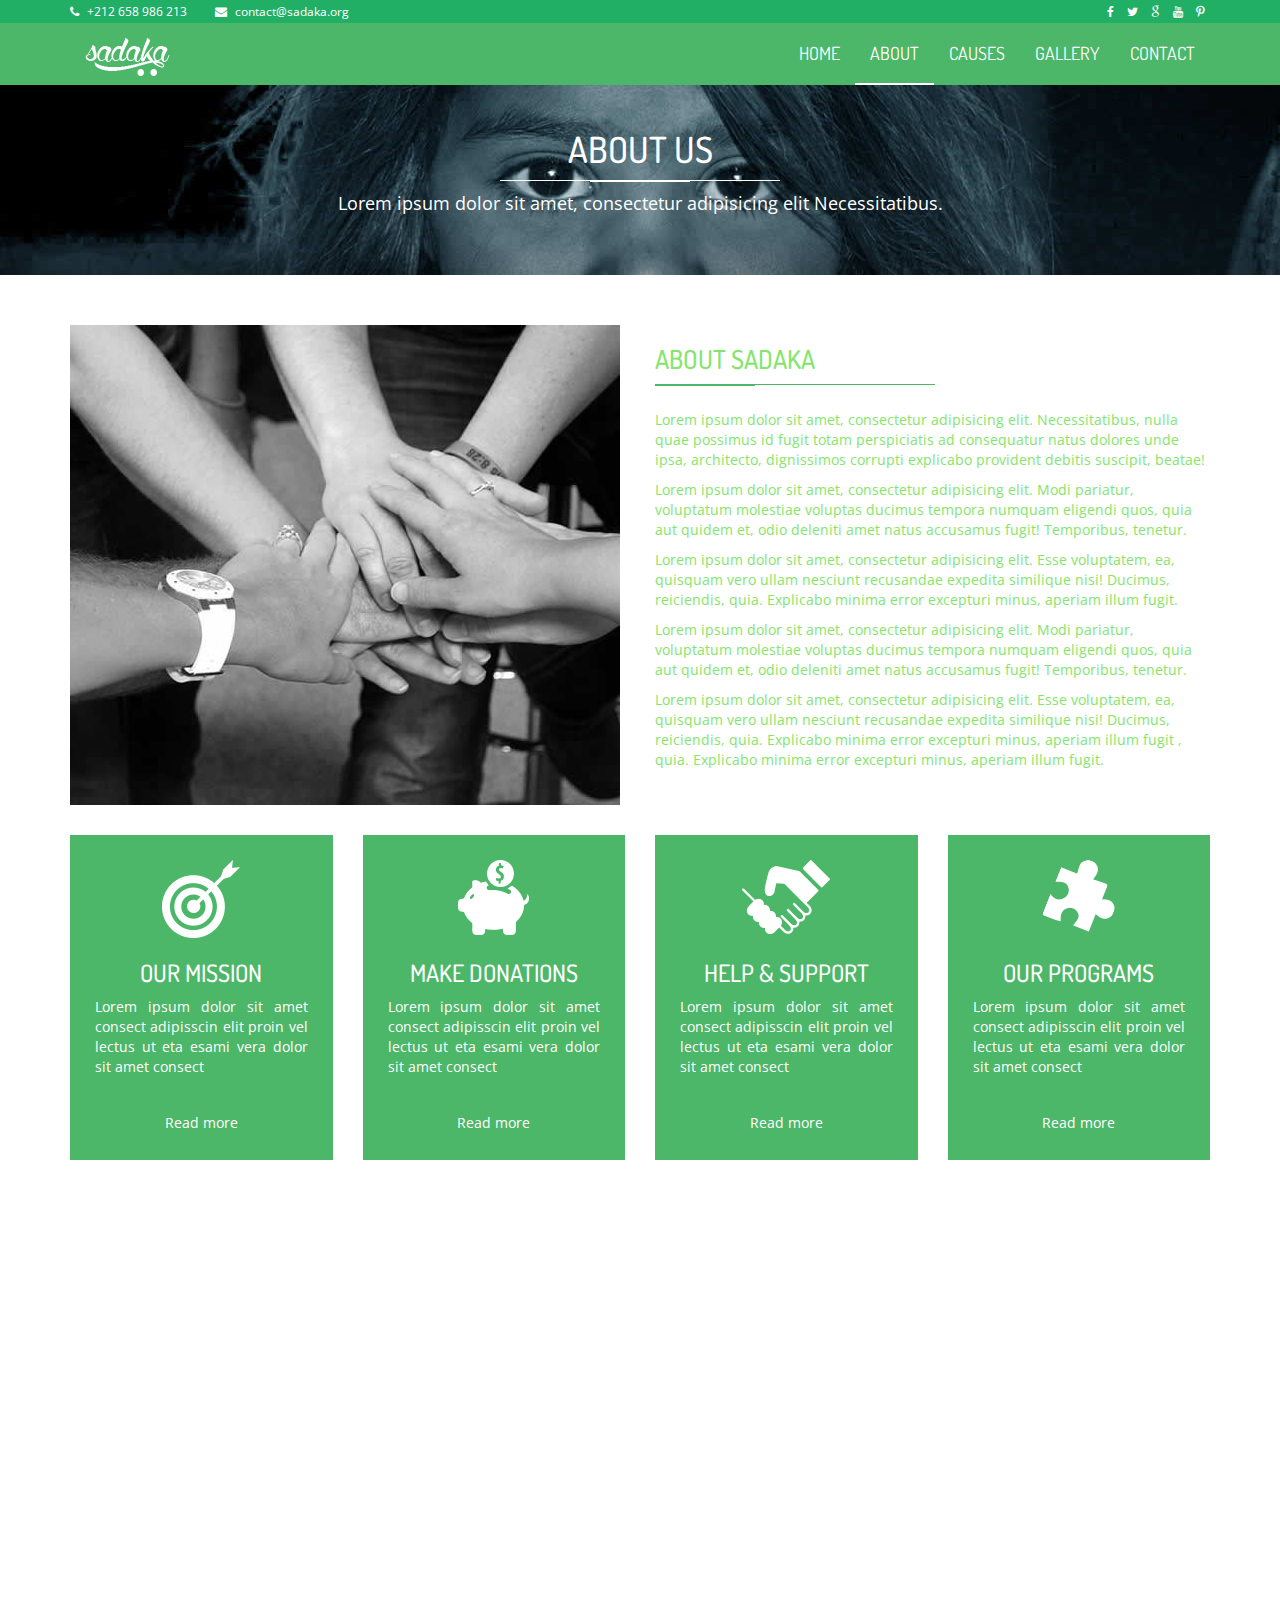
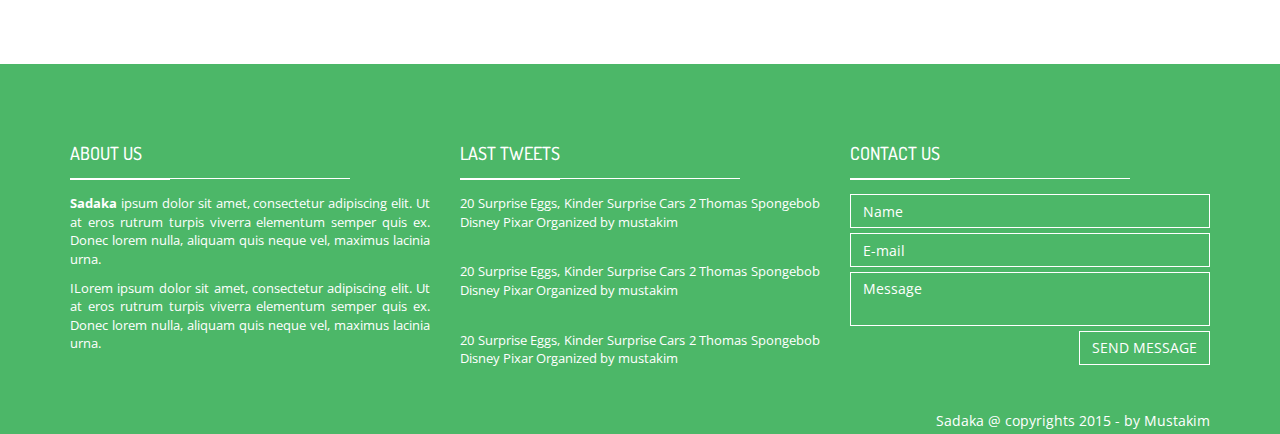
<file: Sadaka charity website/about.html>
<!DOCTYPE html>
<html class="no-js">
    <head>
        <meta charset="utf-8">
        <title>Sadaka Charity</title>
        <meta name="description" content="">
        <meta name="viewport" content="width=device-width, initial-scale=1">

        <!-- Fonts -->
        <link href='http://fonts.googleapis.com/css?family=Open+Sans:400,300,700' rel='stylesheet' type='text/css'>
        <link href='http://fonts.googleapis.com/css?family=Dosis:400,700' rel='stylesheet' type='text/css'>

        <!-- Bootsrap -->
        <link rel="stylesheet" href="assets/css/bootstrap.min.css">

        <!-- Font awesome -->
        <link rel="stylesheet" href="assets/css/font-awesome.min.css">

        <!-- Template main Css -->
        <link rel="stylesheet" href="assets/css/style.css">
        

    </head>
    <body>
    <!-- NAVBAR
    ================================================== -->

    <header class="main-header">
        
    
        <nav class="navbar navbar-static-top">

            <div class="navbar-top">

              <div class="container">
                  <div class="row">

                    <div class="col-sm-6 col-xs-12">

                        <ul class="list-unstyled list-inline header-contact">
                            <li> <i class="fa fa-phone"></i> <a href="tel:">+212 658 986 213 </a> </li>
                             <li> <i class="fa fa-envelope"></i> <a href="mailto:contact@sadaka.org">contact@sadaka.org</a> </li>
                       </ul> <!-- /.header-contact  -->
                      
                    </div>

                    <div class="col-sm-6 col-xs-12 text-right">

                        <ul class="list-unstyled list-inline header-social">

                            <li> <a href="#" target="_blank"> <i class="fa fa-facebook"></i> </a> </li>
                            <li> <a href="#" target="_blank"> <i class="fa fa-twitter"></i>  </a> </li>
                            <li> <a href="#" target="_blank"> <i class="fa fa-google"></i>  </a> </li>
                            <li> <a href="#" target="_blank"> <i class="fa fa-youtube"></i>  </a> </li>
                            <li> <a href="#" target="_blank"> <i class="fa fa fa-pinterest-p"></i>  </a> </li>
                       </ul> <!-- /.header-social  -->
                      
                    </div>


                  </div>
              </div>

            </div>

            <div class="navbar-main">
              
              <div class="container">

                <div class="navbar-header">
                  <button type="button" class="navbar-toggle collapsed" data-toggle="collapse" data-target="#navbar" aria-expanded="false" aria-controls="navbar">

                    <span class="sr-only">Toggle navigation</span>
                    <span class="icon-bar"></span>
                    <span class="icon-bar"></span>
                    <span class="icon-bar"></span>

                  </button>
                  
                  <a class="navbar-brand" href="index.html"><img src="assets/images/sadaka-logo.png" alt=""></a>
                  
                </div>

                <div id="navbar" class="navbar-collapse collapse pull-right">

                  <ul class="nav navbar-nav">

                    <li><a href="index.html">HOME</a></li>
                    <li><a class="is-active"  href="about.html">ABOUT</a></li>
                    <li class="has-child"><a href="#">CAUSES</a>

                      <ul class="submenu">
                         <li class="submenu-item"><a href="causes.html">Causes list </a></li>
                         <li class="submenu-item"><a href="causes-single.html">Single cause </a></li>
                         <li class="submenu-item"><a href="causes-single.html">Single cause </a></li>
                         <li class="submenu-item"><a href="causes-single.html">Single cause </a></li>
                      </ul>

                    </li>
                    <li><a href="gallery.html">GALLERY</a></li>
                    <li><a href="contact.html">CONTACT</a></li>

                  </ul>

                </div> <!-- /#navbar -->

              </div> <!-- /.container -->
              
            </div> <!-- /.navbar-main -->


        </nav> 

    </header> <!-- /. main-header -->


	<div class="page-heading text-center">

		<div class="container zoomIn animated">
			
			<h1 class="page-title">ABOUT US <span class="title-under"></span></h1>
			<p class="page-description">
				Lorem ipsum dolor sit amet, consectetur adipisicing elit Necessitatibus.
			</p>
			
		</div>

	</div>

	<div class="main-container">

		<div class="container">

			<div class="row fadeIn animated">

				<div class="col-md-6">

					<img src="assets/images/about-us.jpg" alt="" class="img-responsive">

				</div>

				<div class="col-md-6">

					<h2 class="title-style-2">ABOUT SADAKA <span class="title-under"></span></h2>

					<p>
						Lorem ipsum dolor sit amet, consectetur adipisicing elit. Necessitatibus, nulla quae possimus id fugit totam perspiciatis ad consequatur natus dolores unde ipsa, architecto, dignissimos corrupti explicabo provident debitis suscipit, beatae!
					</p>

					<p>
						Lorem ipsum dolor sit amet, consectetur adipisicing elit. Modi pariatur, voluptatum molestiae voluptas ducimus tempora numquam eligendi quos, quia aut quidem et, odio deleniti amet natus accusamus fugit! Temporibus, tenetur.
					</p>

					<p>
						Lorem ipsum dolor sit amet, consectetur adipisicing elit. Esse voluptatem, ea, quisquam vero ullam nesciunt recusandae expedita similique nisi! Ducimus, reiciendis, quia. Explicabo minima error excepturi minus, aperiam illum fugit.
					</p>

					<p>
						Lorem ipsum dolor sit amet, consectetur adipisicing elit. Modi pariatur, voluptatum molestiae voluptas ducimus tempora numquam eligendi quos, quia aut quidem et, odio deleniti amet natus accusamus fugit! Temporibus, tenetur.
					</p>

					<p>
						Lorem ipsum dolor sit amet, consectetur adipisicing elit. Esse voluptatem, ea, quisquam vero ullam nesciunt recusandae expedita similique nisi! Ducimus, reiciendis, quia. Explicabo minima error excepturi minus, aperiam illum fugit , quia. Explicabo minima error excepturi minus, aperiam illum fugit.

					</p>
					
				</div>

			</div> <!-- /.row -->

			<div class="section-home about-us">


			            <div class="row">

			                <div class="col-md-3 col-sm-6">
			                
			                  <div class="about-us-col">

			                        <div class="col-icon-wrapper">
			                          <img src="assets/images/icons/our-mission-icon.png" alt="">
			                        </div>
			                        <h3 class="col-title">our mission</h3>
			                        <div class="col-details">

			                          <p>Lorem ipsum dolor sit amet consect adipisscin elit proin vel lectus ut eta esami vera dolor sit amet consect</p>
			                          
			                        </div>
			                        <a href="#" class="btn btn-primary"> Read more </a>
			                    
			                  </div>
			                  
			                </div>


			                <div class="col-md-3 col-sm-6">
			                
			                  <div class="about-us-col">

			                        <div class="col-icon-wrapper">
			                          <img src="assets/images/icons/make-donation-icon.png" alt="">
			                        </div>
			                        <h3 class="col-title">Make donations</h3>
			                        <div class="col-details">

			                          <p>Lorem ipsum dolor sit amet consect adipisscin elit proin vel lectus ut eta esami vera dolor sit amet consect</p>
			                          
			                        </div>
			                        <a href="#" class="btn btn-primary"> Read more </a>
			                    
			                  </div>
			                  
			                </div>


			                <div class="col-md-3 col-sm-6">
			                
			                  <div class="about-us-col">

			                        <div class="col-icon-wrapper">
			                          <img src="assets/images/icons/help-icon.png" alt="">
			                        </div>
			                        <h3 class="col-title">Help & support</h3>
			                        <div class="col-details">

			                          <p>Lorem ipsum dolor sit amet consect adipisscin elit proin vel lectus ut eta esami vera dolor sit amet consect</p>
			                          
			                        </div>
			                        <a href="#" class="btn btn-primary"> Read more </a>
			                    
			                  </div>
			                  
			                </div>


			                <div class="col-md-3 col-sm-6">
			                
			                  <div class="about-us-col">

			                        <div class="col-icon-wrapper">
			                          <img src="assets/images/icons/programs-icon.png" alt="">
			                        </div>
			                        <h3 class="col-title">our programs</h3>
			                        <div class="col-details">

			                          <p>Lorem ipsum dolor sit amet consect adipisscin elit proin vel lectus ut eta esami vera dolor sit amet consect</p>
			                          
			                        </div>
			                        <a href="#" class="btn btn-primary"> Read more </a>
			                    
			                  </div>
			                  
			                </div>
			                

			                
			            </div> <!-- /.row -->

			      
			    </div> 

		</div> <!-- /.about-us -->


	    <div class="our-team animate-onscroll fadeIn">

	        <div class="container">

	            <h2 class="title-style-1">Our Team <span class="title-under"></span></h2>

	            <div class="row">

	                <div class="col-md-3 col-sm-6">

	                    <div class="team-member">

	                        <div class="thumnail">

	                            <img src="assets/images/team/member-1.jpg" alt="" class="cause-img">
	                            
	                        </div>



	                        <h4 class="member-name"><a href="#">Robert C. Numbers</a></h4>

	                        <div class="member-position">
	                            CO-FOUNDER
	                        </div>

	                        <div class="btn-holder">

	                          <a href="#" class="btn"> <i class="fa fa-envelope"></i> </a>
	                          <a href="#" class="btn"> <i class="fa fa-facebook"></i> </a>
	                          <a href="#" class="btn"> <i class="fa fa-google"></i> </a>
	                          <a href="#" class="btn"> <i class="fa fa-twitter"></i> </a>
	                          <a href="#" class="btn"> <i class="fa fa-linkedin"></i> </a>
	                          
	                        </div>

	                        

	                    </div> <!-- /.team-member -->
	                    
	                </div>

	                <div class="col-md-3 col-sm-6">

	                    <div class="team-member">

	                        <div class="thumnail">

	                            <img src="assets/images/team/member-3.jpg" alt="" class="cause-img">
	                            
	                        </div>



	                        <h4 class="member-name"><a href="#">Marjorie R. Echevarria</a></h4>

	                        <div class="member-position">
	                            CO-FOUNDER
	                        </div>

	                        <div class="btn-holder">

	                          <a href="#" class="btn"> <i class="fa fa-envelope"></i> </a>
	                          <a href="#" class="btn"> <i class="fa fa-facebook"></i> </a>
	                          <a href="#" class="btn"> <i class="fa fa-google"></i> </a>
	                          <a href="#" class="btn"> <i class="fa fa-twitter"></i> </a>
	                          <a href="#" class="btn"> <i class="fa fa-linkedin"></i> </a>
	                          
	                        </div>

	                        

	                    </div> <!-- /.team-member -->
	                    
	                </div>


	                <div class="col-md-3 col-sm-6">

	                    <div class="team-member">

	                        <div class="thumnail">

	                            <img src="assets/images/team/member-4.jpg" alt="" class="cause-img">
	                            
	                        </div>



	                        <h4 class="member-name"><a href="#">Allison J. Falls</a></h4>

	                        <div class="member-position">
	                            CO-FOUNDER
	                        </div>

	                        <div class="btn-holder">

	                          <a href="#" class="btn"> <i class="fa fa-envelope"></i> </a>
	                          <a href="#" class="btn"> <i class="fa fa-facebook"></i> </a>
	                          <a href="#" class="btn"> <i class="fa fa-google"></i> </a>
	                          <a href="#" class="btn"> <i class="fa fa-twitter"></i> </a>
	                          <a href="#" class="btn"> <i class="fa fa-linkedin"></i> </a>
	                          
	                        </div>

	                        

	                    </div> <!-- /.team-member -->
	                    
	                </div>


	                <div class="col-md-3 col-sm-6">

	                    <div class="team-member">

	                        <div class="thumnail">

	                            <img src="assets/images/team/member-2.jpg" alt="" class="cause-img">
	                            
	                        </div>



	                        <h4 class="member-name"><a href="#">Bryan B. Stevens</a></h4>

	                        <div class="member-position">
	                            CO-FOUNDER
	                        </div>

	                        <div class="btn-holder">

	                          <a href="#" class="btn"> <i class="fa fa-envelope"></i> </a>
	                          <a href="#" class="btn"> <i class="fa fa-facebook"></i> </a>
	                          <a href="#" class="btn"> <i class="fa fa-google"></i> </a>
	                          <a href="#" class="btn"> <i class="fa fa-twitter"></i> </a>
	                          <a href="#" class="btn"> <i class="fa fa-linkedin"></i> </a>
	                          
	                        </div>

	                        

	                    </div> <!-- /.team-member -->
	                    
	                </div>

	            </div> <!-- /.row -->

	        </div>

	    </div>
		


	</div>


    <footer class="main-footer">

        <div class="footer-top">
            
        </div>


        <div class="footer-main">
            <div class="container">
                
                <div class="row">
                    <div class="col-md-4">

                        <div class="footer-col">

                            <h4 class="footer-title">About us <span class="title-under"></span></h4>

                            <div class="footer-content">
                                <p>
                                    <strong>Sadaka</strong> ipsum dolor sit amet, consectetur adipiscing elit. Ut at eros rutrum turpis viverra elementum semper quis ex. Donec lorem nulla, aliquam quis neque vel, maximus lacinia urna.
                                </p> 

                                <p>
                                    ILorem ipsum dolor sit amet, consectetur adipiscing elit. Ut at eros rutrum turpis viverra elementum semper quis ex. Donec lorem nulla, aliquam quis neque vel, maximus lacinia urna.
                                </p>

                            </div>
                            
                        </div>

                    </div>

                    <div class="col-md-4">

                        <div class="footer-col">

                            <h4 class="footer-title">LAST TWEETS <span class="title-under"></span></h4>

                            <div class="footer-content">
                                <ul class="tweets list-unstyled">
                                    <li class="tweet"> 

                                        20 Surprise Eggs, Kinder Surprise Cars 2 Thomas Spongebob Disney Pixar  Organized by mustakim 

                                    </li>

                                    <li class="tweet"> 

                                        20 Surprise Eggs, Kinder Surprise Cars 2 Thomas Spongebob Disney Pixar  Organized by mustakim 

                                    </li>

                                    <li class="tweet"> 

                                        20 Surprise Eggs, Kinder Surprise Cars 2 Thomas Spongebob Disney Pixar  Organized by mustakim 

                                    </li>

                                </ul>
                            </div>
                            
                        </div>

                    </div>


                    <div class="col-md-4">

                        <div class="footer-col">

                            <h4 class="footer-title">Contact us <span class="title-under"></span></h4>

                            <div class="footer-content">

                                <div class="footer-form" >
                                    
                                    <form action="php/mail.php" class="ajax-form">

                                        <div class="form-group">
                                            <input type="text" name="name" class="form-control" placeholder="Name" required>
                                        </div>

                                         <div class="form-group">
                                            <input type="email" name="email" class="form-control" placeholder="E-mail" required>
                                        </div>

                                        <div class="form-group">
                                            <textarea name="message" class="form-control" placeholder="Message" required></textarea>
                                        </div>

                                        <div class="form-group alerts">
                        
                                            <div class="alert alert-success" role="alert">
                                              
                                            </div>

                                            <div class="alert alert-danger" role="alert">
                                              
                                            </div>
                                            
                                        </div>

                                         <div class="form-group">
                                            <button type="submit" class="btn btn-submit pull-right">Send message</button>
                                        </div>
                                        
                                    </form>

                                </div>
                            </div>
                            
                        </div>

                    </div>
                    <div class="clearfix"></div>



                </div>
                
                
            </div>

            
        </div>

        <div class="footer-bottom">

            <div class="container text-right">
                Sadaka @ copyrights 2015 - by <a href="#" target="_blank">Mustakim</a>
            </div>
        </div>
        
    </footer>




       
        
        <!-- jQuery -->
        <script src="//ajax.googleapis.com/ajax/libs/jquery/1.11.1/jquery.min.js"></script>
        <script>window.jQuery || document.write('<script src="assets/js/jquery-1.11.1.min.js"><\/script>')</script>

        <!-- Bootsrap javascript file -->
        <script src="assets/js/bootstrap.min.js"></script>


        <!-- Template main javascript -->
        <script src="assets/js/main.js"></script>

       
    </body>
</html>
</file>
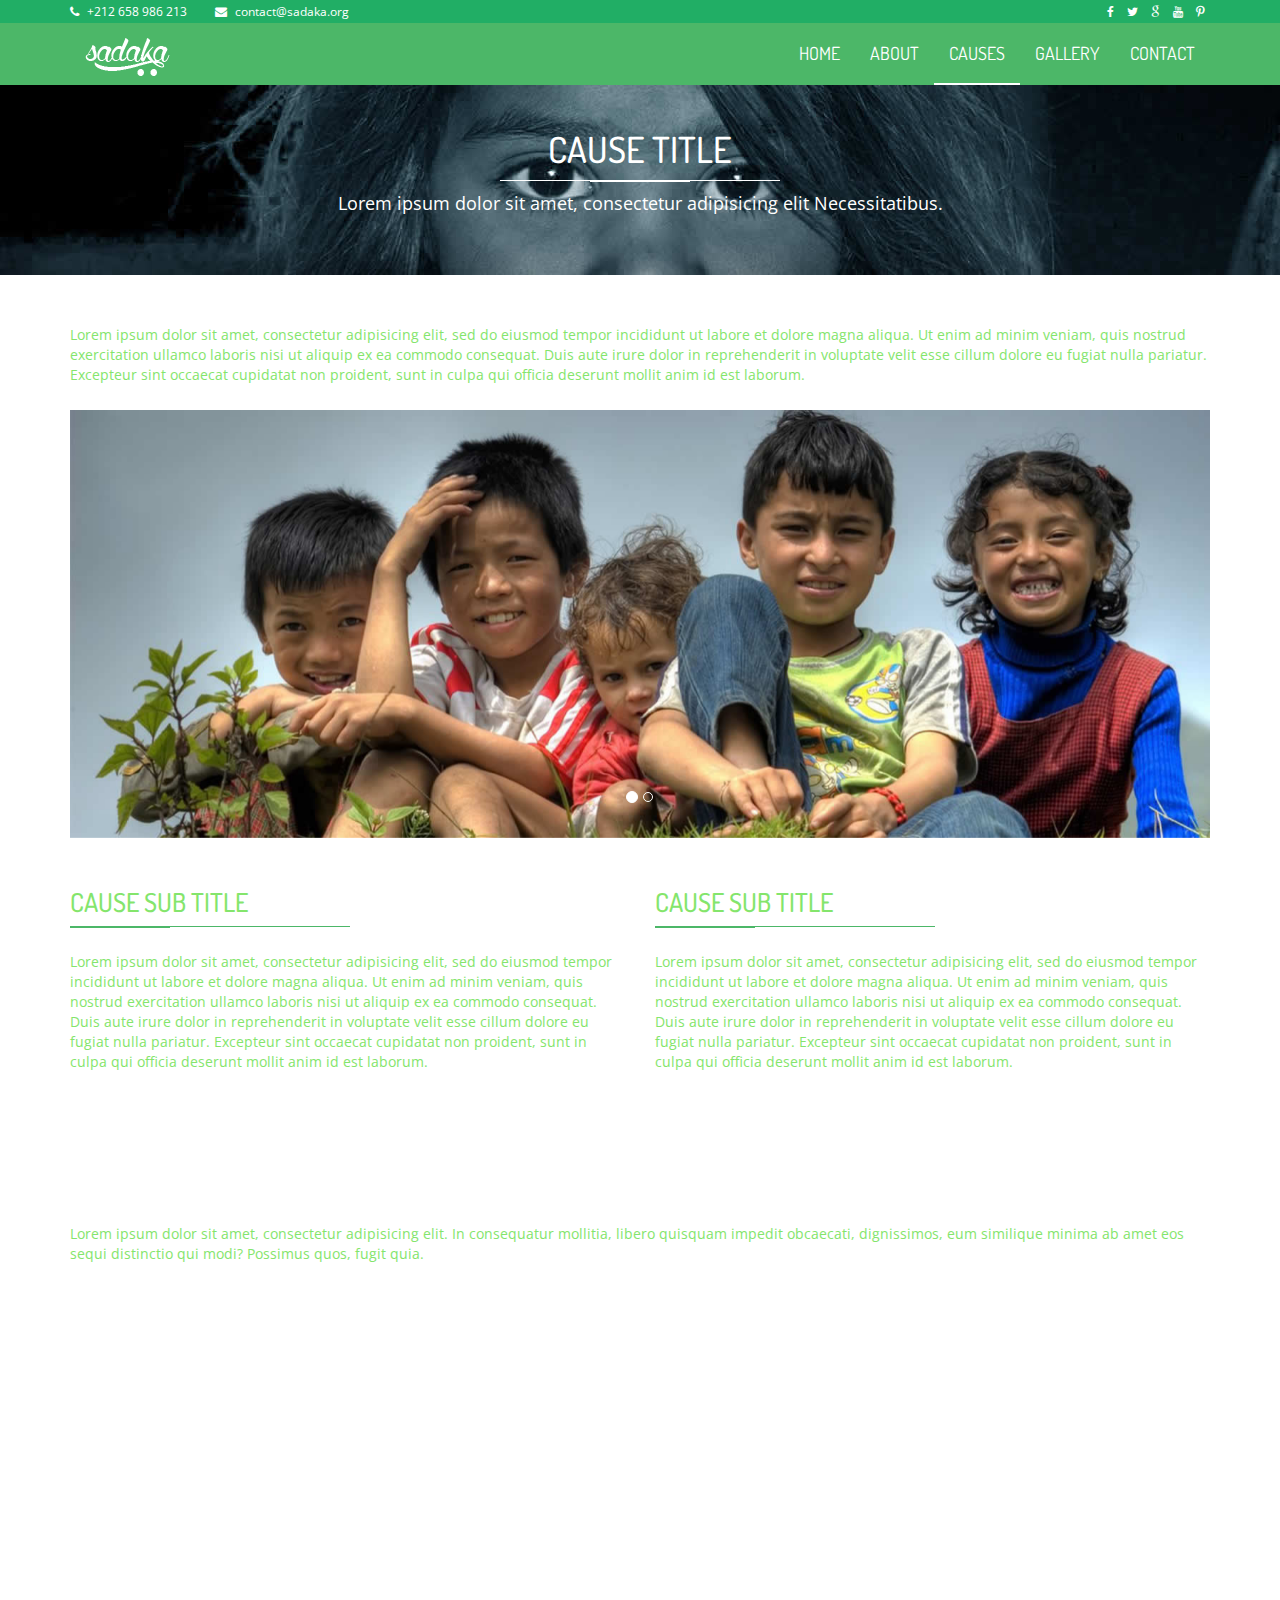
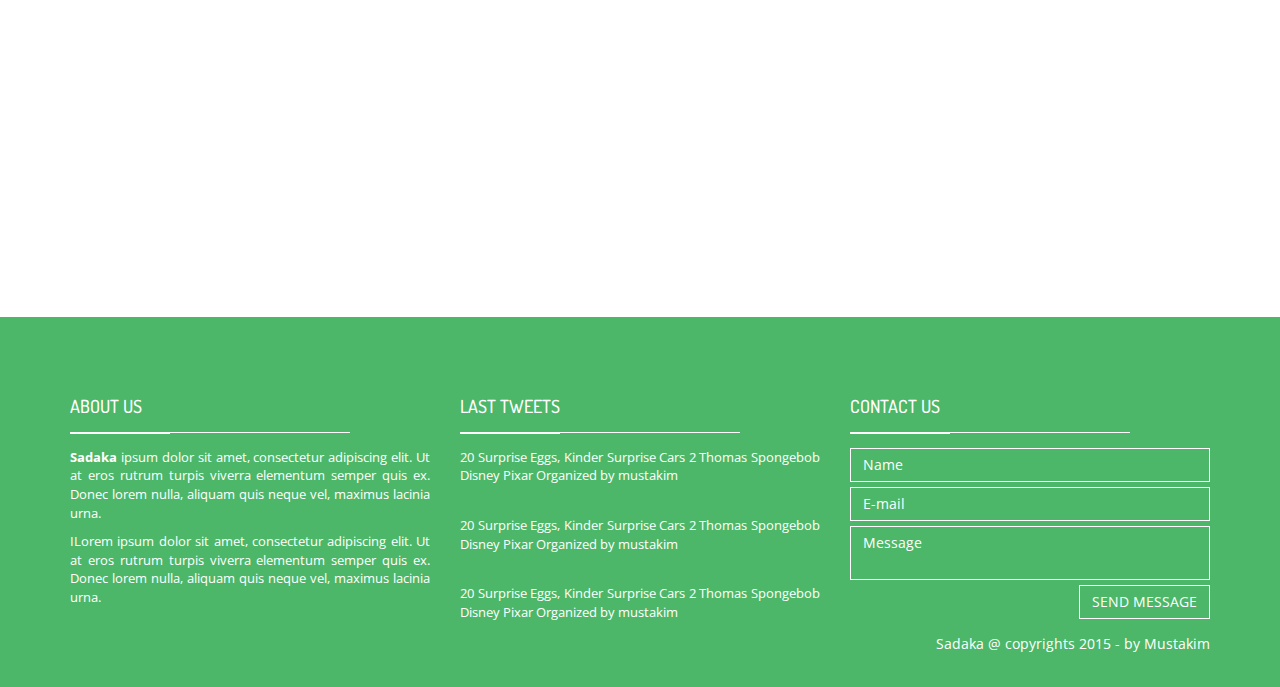
<file: Sadaka charity website/causes-single.html>
<!DOCTYPE html>
<html class="no-js">
    <head>
        <meta charset="utf-8">
        <title>Sadaka charity </title>
        <meta name="description" content="">
        <meta name="viewport" content="width=device-width, initial-scale=1">

        <!-- Fonts -->
        <link href='http://fonts.googleapis.com/css?family=Open+Sans:400,300,700' rel='stylesheet' type='text/css'>
        <link href='http://fonts.googleapis.com/css?family=Dosis:400,700' rel='stylesheet' type='text/css'>

        <!-- Bootsrap -->
        <link rel="stylesheet" href="assets/css/bootstrap.min.css">


        <!-- Font awesome -->
        <link rel="stylesheet" href="assets/css/font-awesome.min.css">

        <!-- PrettyPhoto -->
        <link rel="stylesheet" href="assets/css/prettyPhoto.css">

        <!-- Template main Css -->
        <link rel="stylesheet" href="assets/css/style.css">
        
        

    </head>
    <body>
    <!-- NAVBAR
    ================================================== -->

    <header class="main-header">
        
    
        <nav class="navbar navbar-static-top">

            <div class="navbar-top">

              <div class="container">
                  <div class="row">

                    <div class="col-sm-6 col-xs-12">

                        <ul class="list-unstyled list-inline header-contact">
                            <li> <i class="fa fa-phone"></i> <a href="tel:">+212 658 986 213 </a> </li>
                             <li> <i class="fa fa-envelope"></i> <a href="mailto:contact@sadaka.org">contact@sadaka.org</a> </li>
                       </ul> <!-- /.header-contact  -->
                      
                    </div>

                    <div class="col-sm-6 col-xs-12 text-right">

                        <ul class="list-unstyled list-inline header-social">

                            <li> <a href="#" target="_blank"> <i class="fa fa-facebook"></i> </a> </li>
                            <li> <a href="#" target="_blank"> <i class="fa fa-twitter"></i>  </a> </li>
                            <li> <a href="#" target="_blank"> <i class="fa fa-google"></i>  </a> </li>
                            <li> <a href="#" target="_blank"> <i class="fa fa-youtube"></i>  </a> </li>
                            <li> <a href="#" target="_blank"> <i class="fa fa fa-pinterest-p"></i>  </a> </li>

                       </ul> <!-- /.header-social  -->
                      
                    </div>


                  </div>
              </div>

            </div>

            <div class="navbar-main">
              
              <div class="container">

                <div class="navbar-header">
                  <button type="button" class="navbar-toggle collapsed" data-toggle="collapse" data-target="#navbar" aria-expanded="false" aria-controls="navbar">

                    <span class="sr-only">Toggle navigation</span>
                    <span class="icon-bar"></span>
                    <span class="icon-bar"></span>
                    <span class="icon-bar"></span>

                  </button>
                  
                  <a class="navbar-brand" href="index.html"><img src="assets/images/sadaka-logo.png" alt=""></a>
                  
                </div>

                <div id="navbar" class="navbar-collapse collapse pull-right">

                  <ul class="nav navbar-nav">

                    <li><a href="index.html">HOME</a></li>
                    <li><a href="about.html">ABOUT</a></li>
                    <li class="has-child "><a class="is-active" href="#">CAUSES</a>

                      <ul class="submenu">
                         <li class="submenu-item"><a href="causes.html">Causes list </a></li>
                         <li class="submenu-item"><a href="causes-single.html">Single cause </a></li>
                         <li class="submenu-item"><a href="causes-single.html">Single cause </a></li>
                         <li class="submenu-item"><a href="causes-single.html">Single cause </a></li>
                      </ul>

                    </li>
                    <li><a href="gallery.html">GALLERY</a></li>
                    <li><a href="contact.html">CONTACT</a></li>

                  </ul>

                </div> <!-- /#navbar -->

              </div> <!-- /.container -->
              
            </div> <!-- /.navbar-main -->


        </nav> 

    </header> <!-- /. main-header -->


	<div class="page-heading text-center">

		<div class="container zoomIn animated">
			
			<h1 class="page-title">CAUSE TITLE <span class="title-under"></span></h1>
			<p class="page-description">
				Lorem ipsum dolor sit amet, consectetur adipisicing elit Necessitatibus.
			</p>
			
		</div>

	</div>

	<div class="main-container">

		<div class="container">

			<div class="row">

				<div class="col-md-12 fadeIn animated">

					<p>
						Lorem ipsum dolor sit amet, consectetur adipisicing elit, sed do eiusmod
						tempor incididunt ut labore et dolore magna aliqua. Ut enim ad minim veniam,
						quis nostrud exercitation ullamco laboris nisi ut aliquip ex ea commodo
						consequat. Duis aute irure dolor in reprehenderit in voluptate velit esse
						cillum dolore eu fugiat nulla pariatur. Excepteur sint occaecat cupidatat non
						proident, sunt in culpa qui officia deserunt mollit anim id est laborum.
					</p>

				</div>

				<div class="col-md-12 fadeIn animated">

					<div id="cause-carousel" class="carousel slide cause-carousel" data-ride="carousel">

						  <!-- Indicators -->
						  <ol class="carousel-indicators">
						    <li data-target="#cause-carousel" data-slide-to="0" class="active"></li>
						    <li data-target="#cause-carousel" data-slide-to="1"></li>
						  </ol>

						  <!-- Wrapper for slides -->
						  <div class="carousel-inner" role="listbox">

						    <div class="item active">

						      <img src="assets/images/causes/slider/cause-slider-1.jpg" alt="">
						      
						    </div>

						    <div class="item">

						      <img src="assets/images/causes/slider/cause-slider-2.jpg" alt="">
						      
						    </div>

						  </div>
					</div>

				</div>

			</div>

			<div class="row fadeIn animated">

				<div class="col-md-6">

					<h2 class="title-style-2"> Cause sub title <span class="title-under"></span></h2>

					<p>
						Lorem ipsum dolor sit amet, consectetur adipisicing elit, sed do eiusmod
						tempor incididunt ut labore et dolore magna aliqua. Ut enim ad minim veniam,
						quis nostrud exercitation ullamco laboris nisi ut aliquip ex ea commodo
						consequat. Duis aute irure dolor in reprehenderit in voluptate velit esse
						cillum dolore eu fugiat nulla pariatur. Excepteur sint occaecat cupidatat non
						proident, sunt in culpa qui officia deserunt mollit anim id est laborum.
					</p>

				</div>

				<div class="col-md-6">

					<h2 class="title-style-2"> Cause sub title <span class="title-under"></span></h2>

					<p>
						Lorem ipsum dolor sit amet, consectetur adipisicing elit, sed do eiusmod
						tempor incididunt ut labore et dolore magna aliqua. Ut enim ad minim veniam,
						quis nostrud exercitation ullamco laboris nisi ut aliquip ex ea commodo
						consequat. Duis aute irure dolor in reprehenderit in voluptate velit esse
						cillum dolore eu fugiat nulla pariatur. Excepteur sint occaecat cupidatat non
						proident, sunt in culpa qui officia deserunt mollit anim id est laborum.
					</p>

				</div>

			</div>

			<div class="row ">

				<div class="col-md-12 fadeIn animate-onscroll">

					<h2 class="title-style-2"> Tabs <span class="title-under"></span></h2>

					
						<div role="tabpanel">

							  <!-- Nav tabs -->
							  <ul class="nav nav-tabs" role="tablist">
							    <li role="presentation" class="active"><a href="#home" aria-controls="home" role="tab" data-toggle="tab">Home</a></li>
							    <li role="presentation"><a href="#profile" aria-controls="profile" role="tab" data-toggle="tab">Profile</a></li>
							    <li role="presentation"><a href="#messages" aria-controls="messages" role="tab" data-toggle="tab">Messages</a></li>
							    <li role="presentation"><a href="#settings" aria-controls="settings" role="tab" data-toggle="tab">Settings</a></li>
							  </ul>

							  <!-- Tab panes -->
							  <div class="tab-content">
							    <div role="tabpanel" class="tab-pane active" id="home">
							    	Lorem ipsum dolor sit amet, consectetur adipisicing elit. In consequatur mollitia, libero quisquam impedit obcaecati, dignissimos, eum similique minima ab amet eos sequi distinctio qui modi? Possimus quos, fugit quia.</div>
							    <div role="tabpanel" class="tab-pane" id="profile">
							    	Lorem ipsum dolor sit amet, consectetur adipisicing elit. Molestiae aut culpa a commodi. Quidem asperiores aliquid sequi incidunt quas soluta eum ab fugiat deleniti in at iste, illum ipsam nisi.</div>
							    <div role="tabpanel" class="tab-pane" id="messages">
							    	Lorem ipsum dolor sit amet, consectetur adipisicing elit. Ex aliquam corrupti quibusdam nostrum, aspernatur iure illo, alias vitae, reiciendis culpa explicabo minus iusto ipsum cum tempore incidunt iste praesentium nihil.</div>
							    <div role="tabpanel" class="tab-pane" id="settings">
							    	Lorem ipsum dolor sit amet, consectetur adipisicing elit. Ea ducimus ullam distinctio fugiat voluptates! Vero quis adipisci asperiores aliquam ullam doloremque dolor, reprehenderit, accusamus nisi ut eveniet quas reiciendis dolore.</div>
							  </div>

						</div>

						<p></p>
					

				</div>

			
				<div class="col-md-12 fadeIn animate-onscroll">

					<h2 class="title-style-2">Tables <span class="title-under"></span></h2>
					
						<h4>TABLE STYLE 1</h4>
						<table class="table table-style-1">
					      <thead>
					        <tr>
					          <th>#</th>
					          <th>First Name</th>
					          <th>Last Name</th>
					          <th>Username</th>
					        </tr>
					      </thead>
					      <tbody>
					        <tr>
					          <th scope="row">1</th>
					          <td>Mark</td>
					          <td>Otto</td>
					          <td>@mdo</td>
					        </tr>
					        <tr>
					          <th scope="row">2</th>
					          <td>Jacob</td>
					          <td>Thornton</td>
					          <td>@fat</td>
					        </tr>
					        <tr>
					          <th scope="row">3</th>
					          <td>Larry</td>
					          <td>the Bird</td>
					          <td>@twitter</td>
					        </tr>
					      </tbody>
					    </table>

						<h4>TABLE STYLE 2</h4>
					    <table class="table table-style-2">
					      <thead>
					        <tr>
					          <th>#</th>
					          <th>First Name</th>
					          <th>Last Name</th>
					          <th>Username</th>
					        </tr>
					      </thead>
					      <tbody>
					        <tr>
					          <th scope="row">1</th>
					          <td>Mark</td>
					          <td>Otto</td>
					          <td>@mdo</td>
					        </tr>
					        <tr>
					          <th scope="row">2</th>
					          <td>Jacob</td>
					          <td>Thornton</td>
					          <td>@fat</td>
					        </tr>
					        <tr>
					          <th scope="row">3</th>
					          <td>Larry</td>
					          <td>the Bird</td>
					          <td>@twitter</td>
					        </tr>

					          <tr>
					          <th scope="row">1</th>
					          <td>Mark</td>
					          <td>Otto</td>
					          <td>@mdo</td>
					        </tr>
					        <tr>
					          <th scope="row">2</th>
					          <td>Jacob</td>
					          <td>Thornton</td>
					          <td>@fat</td>
					        </tr>
					        <tr>
					          <th scope="row">3</th>
					          <td>Larry</td>
					          <td>the Bird</td>
					          <td>@twitter</td>
					        </tr>

					      </tbody>
					    </table>
					
				</div>
				
			</div>

		</div>

		

		


	</div> <!-- /.main-container  -->


    <footer class="main-footer">

        <div class="footer-top">
            
        </div>


        <div class="footer-main">
            <div class="container">
                
                <div class="row">
                    <div class="col-md-4">

                        <div class="footer-col">

                            <h4 class="footer-title">About us <span class="title-under"></span></h4>

                            <div class="footer-content">
                                <p>
                                    <strong>Sadaka</strong> ipsum dolor sit amet, consectetur adipiscing elit. Ut at eros rutrum turpis viverra elementum semper quis ex. Donec lorem nulla, aliquam quis neque vel, maximus lacinia urna.
                                </p> 

                                <p>
                                    ILorem ipsum dolor sit amet, consectetur adipiscing elit. Ut at eros rutrum turpis viverra elementum semper quis ex. Donec lorem nulla, aliquam quis neque vel, maximus lacinia urna.
                                </p>

                            </div>
                            
                        </div>

                    </div>

                    <div class="col-md-4">

                        <div class="footer-col">

                            <h4 class="footer-title">LAST TWEETS <span class="title-under"></span></h4>

                            <div class="footer-content">
                                <ul class="tweets list-unstyled">
                                    <li class="tweet"> 

                                        20 Surprise Eggs, Kinder Surprise Cars 2 Thomas Spongebob Disney Pixar  Organized by mustakim 

                                    </li>

                                    <li class="tweet"> 

                                        20 Surprise Eggs, Kinder Surprise Cars 2 Thomas Spongebob Disney Pixar  Organized by mustakim 

                                    </li>

                                    <li class="tweet"> 

                                        20 Surprise Eggs, Kinder Surprise Cars 2 Thomas Spongebob Disney Pixar  Organized by mustakim 

                                    </li>

                                </ul>
                            </div>
                            
                        </div>

                    </div>


                    <div class="col-md-4">

                        <div class="footer-col">

                            <h4 class="footer-title">Contact us <span class="title-under"></span></h4>

                            <div class="footer-content">

                                <div class="footer-form" >
                                    
                                    <form action="php/mail.php" class="ajax-form">

                                        <div class="form-group">
                                            <input type="text" name="name" class="form-control" placeholder="Name" required>
                                        </div>

                                         <div class="form-group">
                                            <input type="email" name="email" class="form-control" placeholder="E-mail" required>
                                        </div>

                                        <div class="form-group">
                                            <textarea name="message" class="form-control" placeholder="Message" required></textarea>
                                        </div>

                                        <div class="form-group alerts">
                        
                                            <div class="alert alert-success" role="alert">
                                              
                                            </div>

                                            <div class="alert alert-danger" role="alert">
                                              
                                            </div>
                                            
                                        </div>

                                         <div class="form-group">
                                            <button type="submit" class="btn btn-submit pull-right">Send message</button>
                                        </div>
                                        
                                    </form>

                                </div>
                            </div>
                            
                        </div>

                    </div>
            </div>

            
        </div>

        <div class="footer-bottom">

            <div class="container text-right">
                Sadaka @ copyrights 2015 - by <a href="#" target="_blank">Mustakim</a>
            </div>
        </div>
        
    </footer>




       
        
        <!-- jQuery -->
        <script src="//ajax.googleapis.com/ajax/libs/jquery/1.11.1/jquery.min.js"></script>
        <script>window.jQuery || document.write('<script src="assets/js/jquery-1.11.1.min.js"><\/script>')</script>

        <!-- Bootsrap javascript file -->
        <script src="assets/js/bootstrap.min.js"></script>

        <!-- Template main javascript -->
        <script src="assets/js/main.js"></script>

    </body>
</html>
</file>
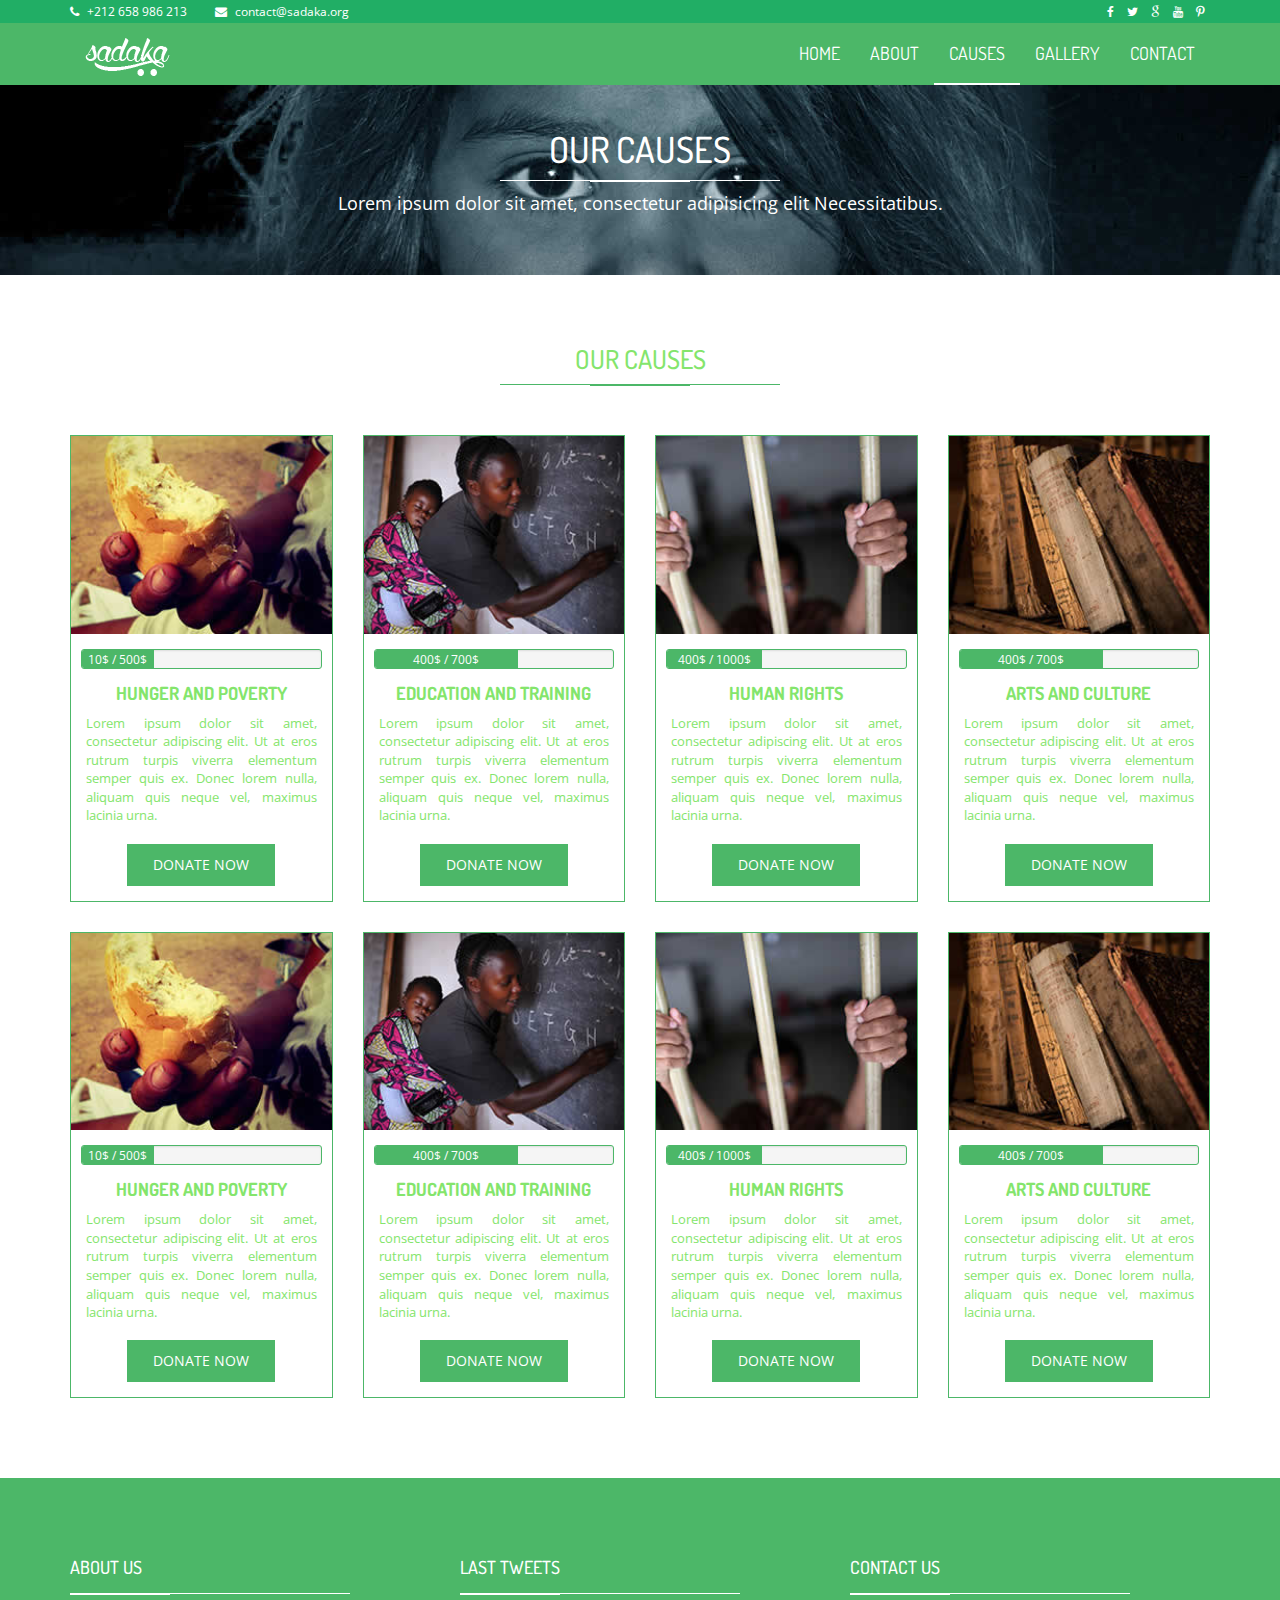
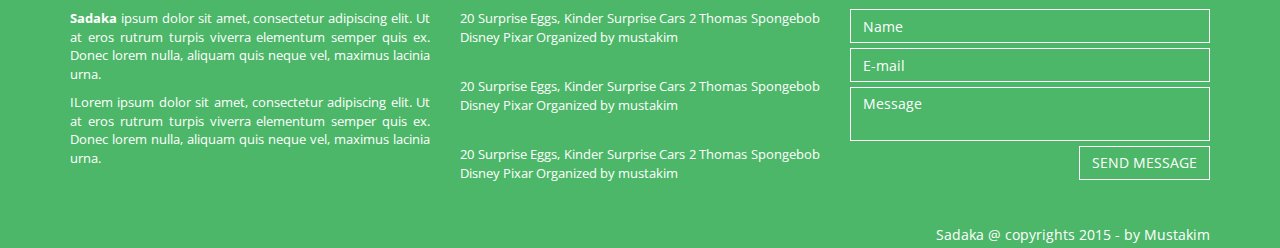
<file: Sadaka charity website/causes.html>
<!DOCTYPE html>
<html class="no-js">
    <head>
        <meta charset="utf-8">
        <title>Causes | Charity / Non-profit responsive Bootstrap HTML5 template</title>
        <meta name="description" content="">
        <meta name="viewport" content="width=device-width, initial-scale=1">

        <!-- Fonts -->
        <link href='http://fonts.googleapis.com/css?family=Open+Sans:400,300,700' rel='stylesheet' type='text/css'>
        <link href='http://fonts.googleapis.com/css?family=Dosis:400,700' rel='stylesheet' type='text/css'>

        <!-- Bootsrap -->
        <link rel="stylesheet" href="assets/css/bootstrap.min.css">


        <!-- Font awesome -->
        <link rel="stylesheet" href="assets/css/font-awesome.min.css">

        <!-- PrettyPhoto -->
        <link rel="stylesheet" href="assets/css/prettyPhoto.css">

        <!-- Template main Css -->
        <link rel="stylesheet" href="assets/css/style.css">
        


    </head>
    <body>
    <!-- NAVBAR
    ================================================== -->

    <header class="main-header">
        
    
        <nav class="navbar navbar-static-top">

            <div class="navbar-top">

              <div class="container">
                  <div class="row">

                    <div class="col-sm-6 col-xs-12">

                        <ul class="list-unstyled list-inline header-contact">
                            <li> <i class="fa fa-phone"></i> <a href="tel:">+212 658 986 213 </a> </li>
                             <li> <i class="fa fa-envelope"></i> <a href="mailto:contact@sadaka.org">contact@sadaka.org</a> </li>
                       </ul> <!-- /.header-contact  -->
                      
                    </div>

                    <div class="col-sm-6 col-xs-12 text-right">

                        <ul class="list-unstyled list-inline header-social">

                            <li> <a href="#" target="_blank"> <i class="fa fa-facebook"></i> </a> </li>
                            <li> <a href="#" target="_blank"> <i class="fa fa-twitter"></i>  </a> </li>
                            <li> <a href="#" target="_blank"> <i class="fa fa-google"></i>  </a> </li>
                            <li> <a href="#" target="_blank"> <i class="fa fa-youtube"></i>  </a> </li>
                            <li> <a href="#" target="_blank"> <i class="fa fa fa-pinterest-p"></i>  </a> </li>

                       </ul> <!-- /.header-social  -->
                      
                    </div>


                  </div>
              </div>

            </div>

            <div class="navbar-main">
              
              <div class="container">

                <div class="navbar-header">
                  <button type="button" class="navbar-toggle collapsed" data-toggle="collapse" data-target="#navbar" aria-expanded="false" aria-controls="navbar">

                    <span class="sr-only">Toggle navigation</span>
                    <span class="icon-bar"></span>
                    <span class="icon-bar"></span>
                    <span class="icon-bar"></span>

                  </button>
                  
                  <a class="navbar-brand" href="index.html"><img src="assets/images/sadaka-logo.png" alt=""></a>
                  
                </div>

                <div id="navbar" class="navbar-collapse collapse pull-right">

                  <ul class="nav navbar-nav">

                    <li><a href="index.html">HOME</a></li>
                    <li><a href="about.html">ABOUT</a></li>
                    <li class="has-child"><a class="is-active" href="#">CAUSES</a>

                      <ul class="submenu">
                         <li class="submenu-item"><a href="causes.html">Causes list </a></li>
                         <li class="submenu-item"><a href="causes-single.html">Single cause </a></li>
                         <li class="submenu-item"><a href="causes-single.html">Single cause </a></li>
                         <li class="submenu-item"><a href="causes-single.html">Single cause </a></li>
                      </ul>

                    </li>
                    <li><a href="gallery.html">GALLERY</a></li>
                    <li><a href="contact.html">CONTACT</a></li>

                  </ul>

                </div> <!-- /#navbar -->

              </div> <!-- /.container -->
              
            </div> <!-- /.navbar-main -->


        </nav> 

    </header> <!-- /. main-header -->


	<div class="page-heading text-center">

		<div class="container zoomIn animated">
			
			<h1 class="page-title">OUR CAUSES <span class="title-under"></span></h1>
			<p class="page-description">
				Lorem ipsum dolor sit amet, consectetur adipisicing elit Necessitatibus.
			</p>
			
		</div>

	</div>

	<div class="main-container">

		<div class="our-causes fadeIn animated">

	        <div class="container">

	            <h2 class="title-style-1">Our Causes <span class="title-under"></span></h2>

	            <div class="row">

	      				
		                <div class="col-md-3 col-sm-6">

		                    <div class="cause">

		                        <img src="assets/images/causes/cause-hunger.jpg" alt="" class="cause-img">

		                        <div class="progress cause-progress">
		                          <div class="progress-bar" role="progressbar" aria-valuenow="30" aria-valuemin="0" aria-valuemax="100" style="width: 30%;">
		                            10$ / 500$
		                          </div>
		                        </div>

		                        <h4 class="cause-title"><a href="#">HUNGER AND POVERTY </a></h4>
		                        <div class="cause-details">
		                            Lorem ipsum dolor sit amet, consectetur adipiscing elit. Ut at eros rutrum turpis viverra elementum semper quis ex. Donec lorem nulla, aliquam quis neque vel, maximus lacinia urna.
		                        </div>

		                        <div class="btn-holder text-center">

		                          <a href="#" class="btn btn-primary" data-toggle="modal" data-target="#donateModal"> DONATE NOW</a>
		                          
		                        </div>

		                        

		                    </div> <!-- /.cause -->
		                    
		                </div> 

		                <div class="col-md-3 col-sm-6">

		                    <div class="cause">

		                        <img src="assets/images/causes/cause-education.jpg" alt="" class="cause-img">

		                        <div class="progress cause-progress">
		                          <div class="progress-bar" role="progressbar" aria-valuenow="60" aria-valuemin="0" aria-valuemax="100" style="width: 60%;">
		                            400$ / 700$
		                          </div>
		                        </div>

		                        <h4 class="cause-title"><a href="#">EDUCATION AND TRAINING</a></h4>
		                        <div class="cause-details">
		                            Lorem ipsum dolor sit amet, consectetur adipiscing elit. Ut at eros rutrum turpis viverra elementum semper quis ex. Donec lorem nulla, aliquam quis neque vel, maximus lacinia urna.
		                        </div>

		                        <div class="btn-holder text-center">

		                          <a href="#" class="btn btn-primary" data-toggle="modal" data-target="#donateModal"> DONATE NOW</a>
		                          
		                        </div>

		                        

		                    </div> <!-- /.cause -->
		                    
		                </div>


		                <div class="col-md-3 col-sm-6">

		                    <div class="cause">

		                        <img src="assets/images/causes/cause-rights.jpg" alt="" class="cause-img">

		                        <div class="progress cause-progress">
		                          <div class="progress-bar" role="progressbar" aria-valuenow="40" aria-valuemin="0" aria-valuemax="100" style="width: 40%;">
		                            400$ / 1000$
		                          </div>
		                        </div>

		                        <h4 class="cause-title"><a href="#">HUMAN RIGHTS</a></h4>
		                        <div class="cause-details">
		                            Lorem ipsum dolor sit amet, consectetur adipiscing elit. Ut at eros rutrum turpis viverra elementum semper quis ex. Donec lorem nulla, aliquam quis neque vel, maximus lacinia urna.
		                        </div>

		                        <div class="btn-holder text-center">

		                          <a href="#" class="btn btn-primary" data-toggle="modal" data-target="#donateModal"> DONATE NOW</a>
		                          
		                        </div>

		                        

		                    </div> <!-- /.cause -->
		                    
		                </div>

		                <div class="col-md-3 col-sm-6">

		                    <div class="cause">

		                        <img src="assets/images/causes/cause-culture.jpg" alt="" class="cause-img">

		                        <div class="progress cause-progress">
		                          <div class="progress-bar" role="progressbar" aria-valuenow="60" aria-valuemin="0" aria-valuemax="100" style="width: 60%;">
		                            400$ / 700$
		                          </div>
		                        </div>

		                        <h4 class="cause-title"><a href="#">ARTS AND CULTURE </a></h4>
		                        <div class="cause-details">
		                            Lorem ipsum dolor sit amet, consectetur adipiscing elit. Ut at eros rutrum turpis viverra elementum semper quis ex. Donec lorem nulla, aliquam quis neque vel, maximus lacinia urna.
		                        </div>

		                        <div class="btn-holder text-center">

		                          <a href="#" class="btn btn-primary" data-toggle="modal" data-target="#donateModal"> DONATE NOW</a>
		                          
		                        </div>

		                        

		                    </div> <!-- /.cause -->
		                    
		                </div>



		                <div class="col-md-3 col-sm-6">

		                    <div class="cause">

		                        <img src="assets/images/causes/cause-hunger.jpg" alt="" class="cause-img">

		                        <div class="progress cause-progress">
		                          <div class="progress-bar" role="progressbar" aria-valuenow="30" aria-valuemin="0" aria-valuemax="100" style="width: 30%;">
		                            10$ / 500$
		                          </div>
		                        </div>

		                        <h4 class="cause-title"><a href="#">HUNGER AND POVERTY </a></h4>
		                        <div class="cause-details">
		                            Lorem ipsum dolor sit amet, consectetur adipiscing elit. Ut at eros rutrum turpis viverra elementum semper quis ex. Donec lorem nulla, aliquam quis neque vel, maximus lacinia urna.
		                        </div>

		                        <div class="btn-holder text-center">

		                          <a href="#" class="btn btn-primary" data-toggle="modal" data-target="#donateModal"> DONATE NOW</a>
		                          
		                        </div>

		                        

		                    </div> <!-- /.cause -->
		                    
		                </div> 

		                <div class="col-md-3 col-sm-6">

		                    <div class="cause">

		                        <img src="assets/images/causes/cause-education.jpg" alt="" class="cause-img">

		                        <div class="progress cause-progress">
		                          <div class="progress-bar" role="progressbar" aria-valuenow="60" aria-valuemin="0" aria-valuemax="100" style="width: 60%;">
		                            400$ / 700$
		                          </div>
		                        </div>

		                        <h4 class="cause-title"><a href="#">EDUCATION AND TRAINING</a></h4>
		                        <div class="cause-details">
		                            Lorem ipsum dolor sit amet, consectetur adipiscing elit. Ut at eros rutrum turpis viverra elementum semper quis ex. Donec lorem nulla, aliquam quis neque vel, maximus lacinia urna.
		                        </div>

		                        <div class="btn-holder text-center">

		                          <a href="#" class="btn btn-primary" data-toggle="modal" data-target="#donateModal"> DONATE NOW</a>
		                          
		                        </div>

		                        

		                    </div> <!-- /.cause -->
		                    
		                </div>


		                <div class="col-md-3 col-sm-6">

		                    <div class="cause">

		                        <img src="assets/images/causes/cause-rights.jpg" alt="" class="cause-img">

		                        <div class="progress cause-progress">
		                          <div class="progress-bar" role="progressbar" aria-valuenow="40" aria-valuemin="0" aria-valuemax="100" style="width: 40%;">
		                            400$ / 1000$
		                          </div>
		                        </div>

		                        <h4 class="cause-title"><a href="#">HUMAN RIGHTS</a></h4>
		                        <div class="cause-details">
		                            Lorem ipsum dolor sit amet, consectetur adipiscing elit. Ut at eros rutrum turpis viverra elementum semper quis ex. Donec lorem nulla, aliquam quis neque vel, maximus lacinia urna.
		                        </div>

		                        <div class="btn-holder text-center">

		                          <a href="#" class="btn btn-primary" data-toggle="modal" data-target="#donateModal"> DONATE NOW</a>
		                          
		                        </div>

		                        

		                    </div> <!-- /.cause -->
		                    
		                </div>

		                <div class="col-md-3 col-sm-6">

		                    <div class="cause">

		                        <img src="assets/images/causes/cause-culture.jpg" alt="" class="cause-img">

		                        <div class="progress cause-progress">
		                          <div class="progress-bar" role="progressbar" aria-valuenow="60" aria-valuemin="0" aria-valuemax="100" style="width: 60%;">
		                            400$ / 700$
		                          </div>
		                        </div>

		                        <h4 class="cause-title"><a href="#">ARTS AND CULTURE </a></h4>
		                        <div class="cause-details">
		                            Lorem ipsum dolor sit amet, consectetur adipiscing elit. Ut at eros rutrum turpis viverra elementum semper quis ex. Donec lorem nulla, aliquam quis neque vel, maximus lacinia urna.
		                        </div>

		                        <div class="btn-holder text-center">

		                          <a href="#" class="btn btn-primary" data-toggle="modal" data-target="#donateModal"> DONATE NOW</a>
		                          
		                        </div>

		                        

		                    </div> <!-- /.cause -->
		                    
		                </div>


	            </div>

	         </div>
	        
	    </div> <!-- /.our-causes -->

		


	</div> <!-- /.main-container  -->


    <footer class="main-footer">

        <div class="footer-top">
            
        </div>


        <div class="footer-main">
            <div class="container">
                
                <div class="row">
                    <div class="col-md-4">

                        <div class="footer-col">

                            <h4 class="footer-title">About us <span class="title-under"></span></h4>

                            <div class="footer-content">
                                <p>
                                    <strong>Sadaka</strong> ipsum dolor sit amet, consectetur adipiscing elit. Ut at eros rutrum turpis viverra elementum semper quis ex. Donec lorem nulla, aliquam quis neque vel, maximus lacinia urna.
                                </p> 

                                <p>
                                    ILorem ipsum dolor sit amet, consectetur adipiscing elit. Ut at eros rutrum turpis viverra elementum semper quis ex. Donec lorem nulla, aliquam quis neque vel, maximus lacinia urna.
                                </p>

                            </div>
                            
                        </div>

                    </div>

                    <div class="col-md-4">

                        <div class="footer-col">

                            <h4 class="footer-title">LAST TWEETS <span class="title-under"></span></h4>

                            <div class="footer-content">
                                <ul class="tweets list-unstyled">
                                    <li class="tweet"> 

                                        20 Surprise Eggs, Kinder Surprise Cars 2 Thomas Spongebob Disney Pixar  Organized by mustakim 

                                    </li>

                                    <li class="tweet"> 

                                        20 Surprise Eggs, Kinder Surprise Cars 2 Thomas Spongebob Disney Pixar  Organized by mustakim 

                                    </li>

                                    <li class="tweet"> 

                                        20 Surprise Eggs, Kinder Surprise Cars 2 Thomas Spongebob Disney Pixar  Organized by mustakim 

                                    </li>

                                </ul>
                            </div>
                            
                        </div>

                    </div>


                    <div class="col-md-4">

                        <div class="footer-col">

                            <h4 class="footer-title">Contact us <span class="title-under"></span></h4>

                            <div class="footer-content">

                                <div class="footer-form" >
                                    
                                    <form action="php/mail.php" class="ajax-form">

                                        <div class="form-group">
                                            <input type="text" name="name" class="form-control" placeholder="Name" required>
                                        </div>

                                         <div class="form-group">
                                            <input type="email" name="email" class="form-control" placeholder="E-mail" required>
                                        </div>

                                        <div class="form-group">
                                            <textarea name="message" class="form-control" placeholder="Message" required></textarea>
                                        </div>

                                        <div class="form-group alerts">
                        
                                            <div class="alert alert-success" role="alert">
                                              
                                            </div>

                                            <div class="alert alert-danger" role="alert">
                                              
                                            </div>
                                            
                                        </div>

                                         <div class="form-group">
                                            <button type="submit" class="btn btn-submit pull-right">Send message</button>
                                        </div>
                                        
                                    </form>

                                </div>
                            </div>
                            
                        </div>

                    </div>
                    <div class="clearfix"></div>



                </div>
                
                
            </div>

            
        </div>

        <div class="footer-bottom">

            <div class="container text-right">
                Sadaka @ copyrights 2015 - by <a href="#" target="_blank">Mustakim</a>
            </div>
        </div>
        
    </footer>


        <!-- Donate Modal -->
    <div class="modal fade" id="donateModal" tabindex="-1" role="dialog" aria-labelledby="donateModalLabel" aria-hidden="true">

      <div class="modal-dialog">
        <div class="modal-content">
          <div class="modal-header">
            <button type="button" class="close" data-dismiss="modal" aria-label="Close"><span aria-hidden="true">&times;</span></button>
            <h4 class="modal-title" id="donateModalLabel">DONATE NOW</h4>
          </div>
          <div class="modal-body">

                <form class="form-donation">

                        <h3 class="title-style-1 text-center">Thank you for your donation <span class="title-under"></span>  </h3>

                        <div class="row">

                            <div class="form-group col-md-12 ">
                                <input type="text" class="form-control" id="amount" placeholder="AMOUNT(€)">
                            </div>

                        </div>


                        <div class="row">
                            <div class="form-group col-md-6">
                                <input type="text" class="form-control" name="firstName" placeholder="First name*">
                            </div>

                            <div class="form-group col-md-6">
                                <input type="text" class="form-control" name="lastName" placeholder="Last name*">
                            </div>
                        </div>


                        <div class="row">

                            <div class="form-group col-md-6">
                                <input type="text" class="form-control" name="email" placeholder="Email*">
                            </div>

                            <div class="form-group col-md-6">
                                <input type="text" class="form-control" name="phone" placeholder="Phone">
                            </div>

                        </div>

                        <div class="row">

                            <div class="form-group col-md-12">
                                <input type="text" class="form-control" name="address" placeholder="Address">
                            </div>

                        </div>


                        <div class="row">

                            <div class="form-group col-md-12">
                                <textarea cols="30" rows="4" class="form-control" name="note" placeholder="Additional note"></textarea>
                            </div>

                        </div>

                        <div class="row">

                            <div class="form-group col-md-12">
                                <button type="submit" class="btn btn-primary pull-right" name="donateNow" >DONATE NOW</button>
                            </div>

                        </div>



                       
                    
                </form>
            
          </div>
        </div>
      </div>

    </div> <!-- /.modal -->




       
        
        <!-- jQuery -->
        <script src="//ajax.googleapis.com/ajax/libs/jquery/1.11.1/jquery.min.js"></script>
        <script>window.jQuery || document.write('<script src="assets/js/jquery-1.11.1.min.js"><\/script>')</script>

        <!-- Bootsrap javascript file -->
        <script src="assets/js/bootstrap.min.js"></script>

        <!-- Template main javascript -->
        <script src="assets/js/main.js"></script>

    </body>
</html>
</file>
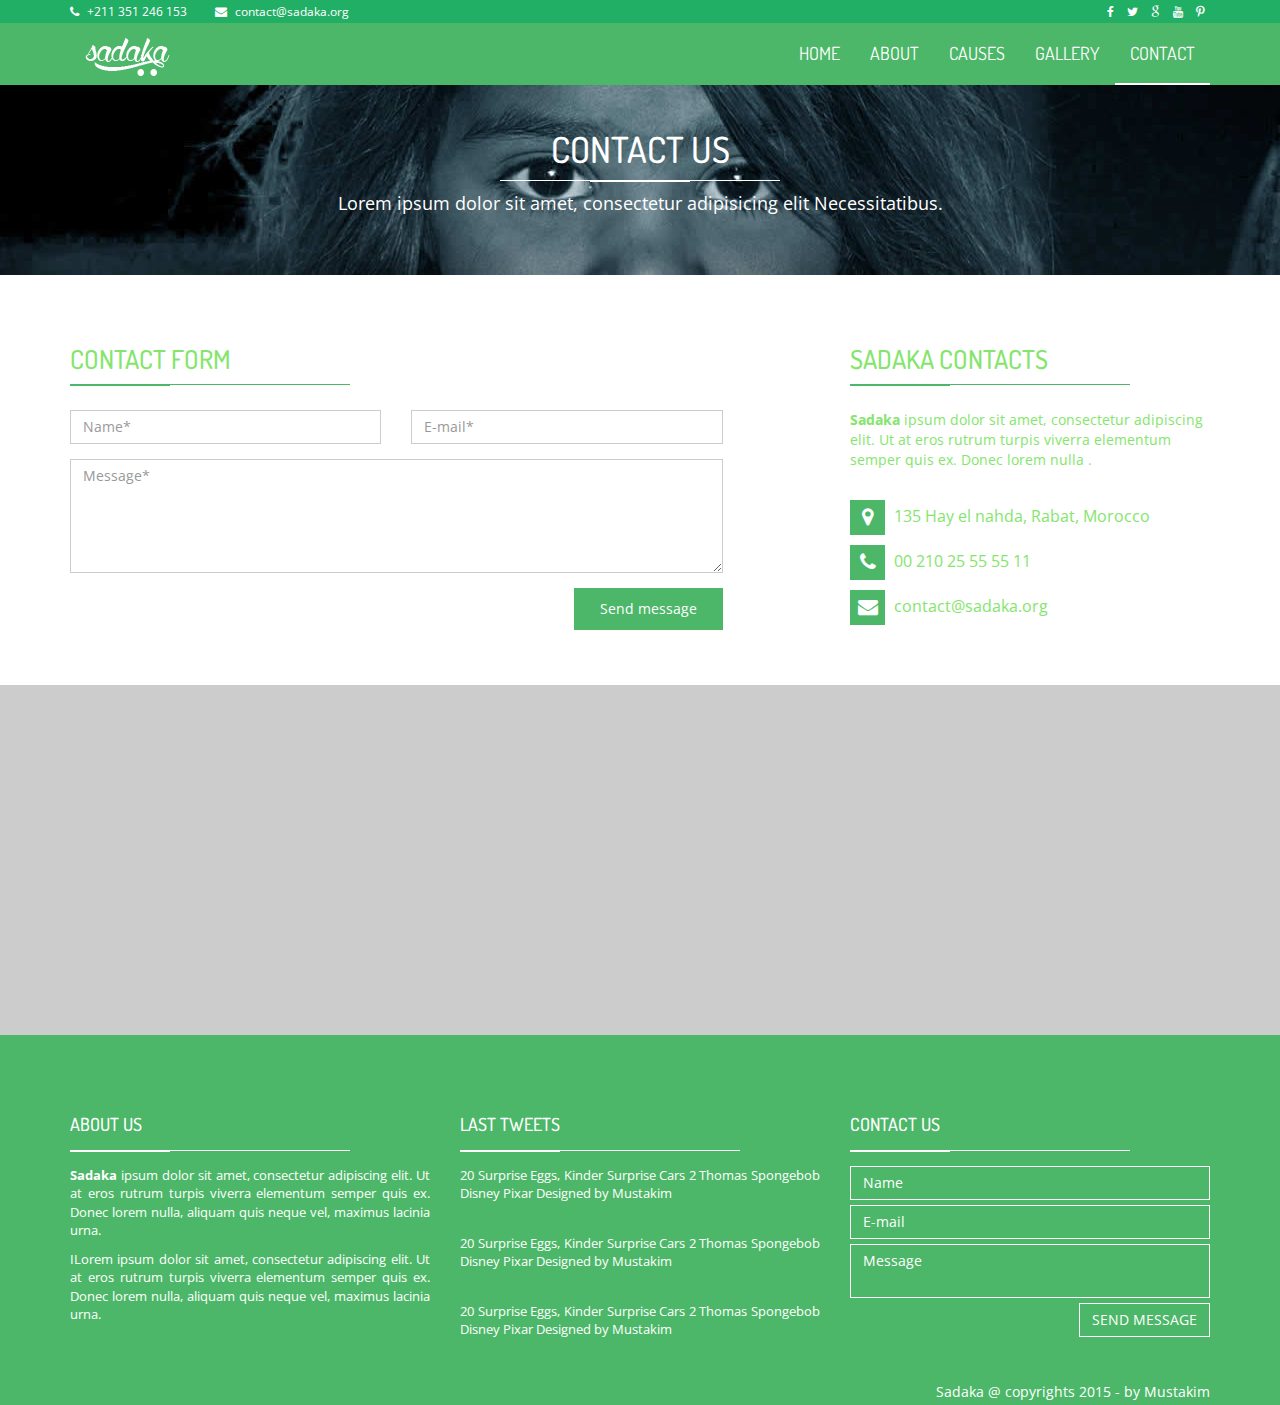
<file: Sadaka charity website/contact.html>
<!DOCTYPE html>
<html class="no-js">
    <head>
        <meta charset="utf-8">
        <title>sadak Charity</title>
        <meta name="description" content="">
        <meta name="viewport" content="width=device-width, initial-scale=1">

        <!-- Fonts -->
        <link href='http://fonts.googleapis.com/css?family=Open+Sans:400,300,700' rel='stylesheet' type='text/css'>
        <link href='http://fonts.googleapis.com/css?family=Dosis:400,700' rel='stylesheet' type='text/css'>

        <!-- Bootsrap -->
        <link rel="stylesheet" href="assets/css/bootstrap.min.css">

        <!-- Font awesome -->
        <link rel="stylesheet" href="assets/css/font-awesome.min.css">

        <!-- Template main Css -->
        <link rel="stylesheet" href="assets/css/style.css">
      
    </head>
    <body>
    <!-- NAVBAR
    ================================================== -->

    <header class="main-header">
        
    
        <nav class="navbar navbar-static-top">

            <div class="navbar-top">

              <div class="container">
                  <div class="row">

                    <div class="col-sm-6 col-xs-12">

                        <ul class="list-unstyled list-inline header-contact">
                            <li> <i class="fa fa-phone"></i> <a href="tel:">+211 351 246 153 </a> </li>
                             <li> <i class="fa fa-envelope"></i> <a href="mailto:contact@sadaka.org">contact@sadaka.org</a> </li>
                       </ul> <!-- /.header-contact  -->
                      
                    </div>

                    <div class="col-sm-6 col-xs-12 text-right">

                        <ul class="list-unstyled list-inline header-social">

                            <li> <a href="#" target="_blank"> <i class="fa fa-facebook"></i> </a> </li>
                            <li> <a href="#" target="_blank"> <i class="fa fa-twitter"></i>  </a> </li>
                            <li> <a href="#" target="_blank"> <i class="fa fa-google"></i>  </a> </li>
                            <li> <a href="#" target="_blank"> <i class="fa fa-youtube"></i>  </a> </li>
                            <li> <a href="#" target="_blank"> <i class="fa fa fa-pinterest-p"></i>  </a> </li>

                       </ul> <!-- /.header-social  -->
                      
                    </div>


                  </div>
              </div>

            </div>

            <div class="navbar-main">
              
              <div class="container">

                <div class="navbar-header">
                  <button type="button" class="navbar-toggle collapsed" data-toggle="collapse" data-target="#navbar" aria-expanded="false" aria-controls="navbar">

                    <span class="sr-only">Toggle navigation</span>
                    <span class="icon-bar"></span>
                    <span class="icon-bar"></span>
                    <span class="icon-bar"></span>

                  </button>
                  
                  <a class="navbar-brand" href="index.html"><img src="assets/images/sadaka-logo.png" alt=""></a>
                  
                </div>

                <div id="navbar" class="navbar-collapse collapse pull-right">

                  <ul class="nav navbar-nav">

                    <li><a href="index.html">HOME</a></li>
                    <li><a href="about.html">ABOUT</a></li>
                    <li class="has-child"><a href="#">CAUSES</a>

                      <ul class="submenu">
                         <li class="submenu-item"><a href="causes.html">Causes list </a></li>
                         <li class="submenu-item"><a href="causes-single.html">Single cause </a></li>
                         <li class="submenu-item"><a href="causes-single.html">Single cause </a></li>
                         <li class="submenu-item"><a href="causes-single.html">Single cause </a></li>
                      </ul>

                    </li>
                    <li><a href="gallery.html">GALLERY</a></li>
                    <li><a class="is-active"  href="contact.html">CONTACT</a></li>

                  </ul>

                </div> <!-- /#navbar -->

              </div> <!-- /.container -->
              
            </div> <!-- /.navbar-main -->


        </nav> 

    </header> <!-- /. main-header -->


	<div class="page-heading text-center">

		<div class="container zoomIn animated">
			
			<h1 class="page-title">CONTACT US <span class="title-under"></span></h1>
			<p class="page-description">
				Lorem ipsum dolor sit amet, consectetur adipisicing elit Necessitatibus.
			</p>
			
		</div>

	</div>

	<div class="main-container fadeIn animated">

		<div class="container">

			<div class="row">

				<div class="col-md-7 col-sm-12 col-form">

					<h2 class="title-style-2">CONTACT FORM <span class="title-under"></span></h2>

					<form action="php/mail.php" class="contact-form ajax-form">

						<div class="row">

							<div class="form-group col-md-6">
	                            <input type="text" name="name" class="form-control" placeholder="Name*" required>
	                        </div>

	                         <div class="form-group col-md-6">
	                            <input type="email" name="email" class="form-control" placeholder="E-mail*" required>
	                        </div>
							
						</div>

                        <div class="form-group">
                            <textarea name="message" rows="5" class="form-control" placeholder="Message*" required></textarea>
                        </div>

                        <div class="form-group alerts">
                        
                        	<div class="alert alert-success" role="alert">
							  
							</div>

							<div class="alert alert-danger" role="alert">
							  
							</div>
							
                        </div>	

                         <div class="form-group">
                            <button type="submit" class="btn btn-primary pull-right">Send message</button>
                        </div>

                        <div class="clearfix"></div>

					</form>

				</div>

				<div class="col-md-4 col-md-offset-1 col-contact">

					<h2 class="title-style-2"> SADAKA CONTACTS <span class="title-under"></span></h2>
					<p>
						<b>Sadaka</b> ipsum dolor sit amet, consectetur adipiscing elit. Ut at eros rutrum turpis viverra elementum semper quis ex. Donec lorem nulla .
					</p>

					<div class="contact-items">

						<ul class="list-unstyled contact-items-list">
							<li class="contact-item"> <span class="contact-icon"> <i class="fa fa-map-marker"></i></span> 135 Hay el nahda, Rabat, Morocco</li>
							<li class="contact-item"> <span class="contact-icon"> <i class="fa fa-phone"></i></span> 00 210 25 55  55 11</li>

							<li class="contact-item"> <span class="contact-icon"> <i class="fa fa-envelope"></i></span> contact@sadaka.org</li>
						</ul>
					</div>

					
					
				</div>

			</div> <!-- /.row -->


		</div>
		


	</div>

	<div id="contact-map" class="contact-map">
		
	</div>


    <footer class="main-footer">

        <div class="footer-top">
            
        </div>


        <div class="footer-main">
            <div class="container">
                
                <div class="row">
                    <div class="col-md-4">

                        <div class="footer-col">

                            <h4 class="footer-title">About us <span class="title-under"></span></h4>

                            <div class="footer-content">
                                <p>
                                    <strong>Sadaka</strong> ipsum dolor sit amet, consectetur adipiscing elit. Ut at eros rutrum turpis viverra elementum semper quis ex. Donec lorem nulla, aliquam quis neque vel, maximus lacinia urna.
                                </p> 

                                <p>
                                    ILorem ipsum dolor sit amet, consectetur adipiscing elit. Ut at eros rutrum turpis viverra elementum semper quis ex. Donec lorem nulla, aliquam quis neque vel, maximus lacinia urna.
                                </p>

                            </div>
                            
                        </div>

                    </div>

                    <div class="col-md-4">

                        <div class="footer-col">

                            <h4 class="footer-title">LAST TWEETS <span class="title-under"></span></h4>

                            <div class="footer-content">
                                <ul class="tweets list-unstyled">
                                    <li class="tweet"> 

                                        20 Surprise Eggs, Kinder Surprise Cars 2 Thomas Spongebob Disney Pixar  Designed by Mustakim  

                                    </li>

                                    <li class="tweet"> 

                                        20 Surprise Eggs, Kinder Surprise Cars 2 Thomas Spongebob Disney Pixar  Designed by Mustakim  

                                    </li>

                                    <li class="tweet"> 

                                        20 Surprise Eggs, Kinder Surprise Cars 2 Thomas Spongebob Disney Pixar  Designed by Mustakim  

                                    </li>

                                </ul>
                            </div>
                            
                        </div>

                    </div>


                    <div class="col-md-4">

                        <div class="footer-col">

                            <h4 class="footer-title">Contact us <span class="title-under"></span></h4>

                            <div class="footer-content">

                                <div class="footer-form" >
                                    
                                    <form action="php/mail.php" class="ajax-form">

                                        <div class="form-group">
                                            <input type="text" name="name" class="form-control" placeholder="Name" required>
                                        </div>

                                         <div class="form-group">
                                            <input type="email" name="email" class="form-control" placeholder="E-mail" required>
                                        </div>

                                        <div class="form-group">
                                            <textarea name="message" class="form-control" placeholder="Message" required></textarea>
                                        </div>

                                        <div class="form-group alerts">
                        
                                            <div class="alert alert-success" role="alert">
                                              
                                            </div>

                                            <div class="alert alert-danger" role="alert">
                                              
                                            </div>
                                            
                                        </div>

                                         <div class="form-group">
                                            <button type="submit" class="btn btn-submit pull-right">Send message</button>
                                        </div>
                                        
                                    </form>

                                </div>
                            </div>
                            
                        </div>

                    </div>
                    <div class="clearfix"></div>



                </div>
                
                
            </div>

            
        </div>

        <div class="footer-bottom">

            <div class="container text-right">
                Sadaka @ copyrights 2015 - by <a href="#" target="_blank"> Mustakim </a>
            </div>
        </div>
        
    </footer>




       
        
        <!-- jQuery -->
        <script src="//ajax.googleapis.com/ajax/libs/jquery/1.11.1/jquery.min.js"></script>
        <script>window.jQuery || document.write('<script src="assets/js/jquery-1.11.1.min.js"><\/script>')</script>

        <!-- Bootsrap javascript file -->
        <script src="assets/js/bootstrap.min.js"></script>


       
        <!-- Template main javascript -->
        <script src="assets/js/main.js"></script>
    </body>
</html>
</file>
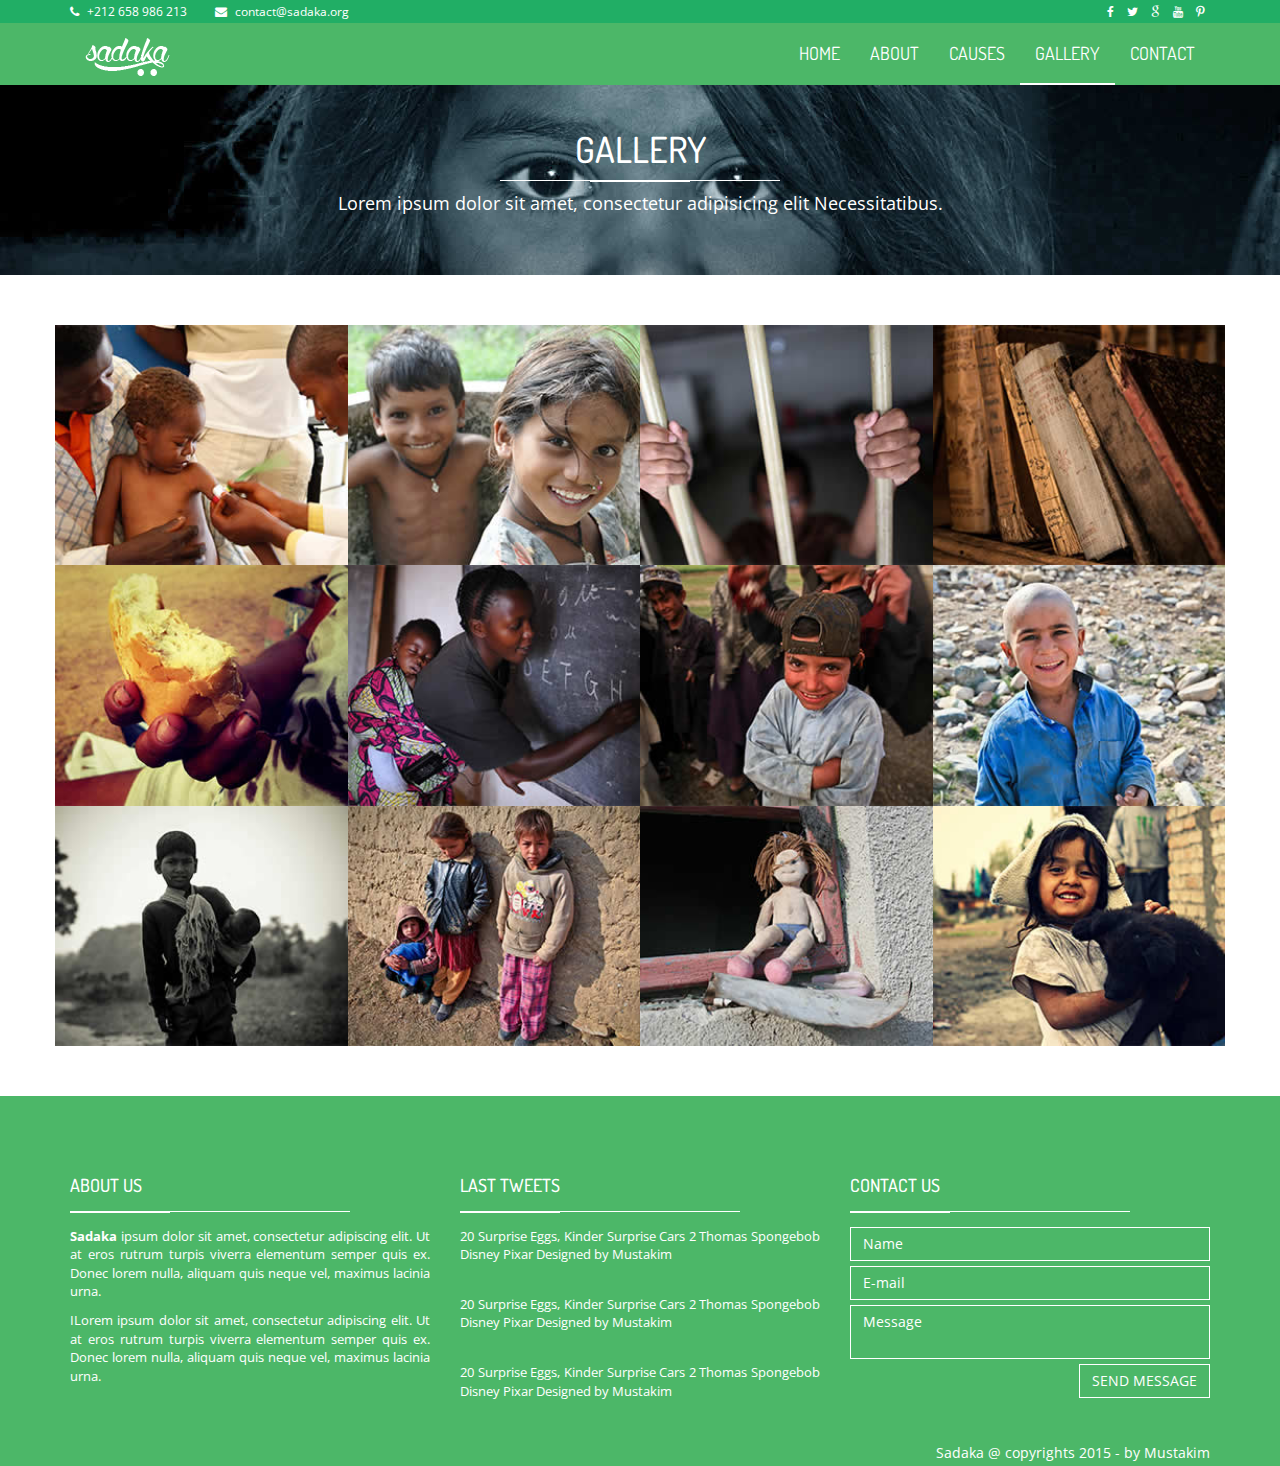
<file: Sadaka charity website/gallery.html>
<!DOCTYPE html>
<html class="no-js">
    <head>
        <meta charset="utf-8">
        <title>Sadaka charity</title>
        <meta name="description" content="">
        <meta name="viewport" content="width=device-width, initial-scale=1">

        <!-- Fonts -->
        <link href='http://fonts.googleapis.com/css?family=Open+Sans:400,300,700' rel='stylesheet' type='text/css'>
        <link href='http://fonts.googleapis.com/css?family=Dosis:400,700' rel='stylesheet' type='text/css'>

        <!-- Bootsrap -->
        <link rel="stylesheet" href="assets/css/bootstrap.min.css">


        <!-- Font awesome -->
        <link rel="stylesheet" href="assets/css/font-awesome.min.css">

        <!-- PrettyPhoto -->
        <link rel="stylesheet" href="assets/css/prettyPhoto.css">

        <!-- Template main Css -->
        <link rel="stylesheet" href="assets/css/style.css">
        

    </head>
    <body>
    <!-- NAVBAR
    ================================================== -->

    <header class="main-header">
        
    
        <nav class="navbar navbar-static-top">

            <div class="navbar-top">

              <div class="container">
                  <div class="row">

                    <div class="col-sm-6 col-xs-12">

                        <ul class="list-unstyled list-inline header-contact">
                            <li> <i class="fa fa-phone"></i> <a href="tel:">+212 658 986 213 </a> </li>
                             <li> <i class="fa fa-envelope"></i> <a href="mailto:contact@sadaka.org">contact@sadaka.org</a> </li>
                       </ul> <!-- /.header-contact  -->
                      
                    </div>

                    <div class="col-sm-6 col-xs-12 text-right">

                        <ul class="list-unstyled list-inline header-social">

                            <li> <a href="#" target="_blank"> <i class="fa fa-facebook"></i> </a> </li>
                            <li> <a href="#" target="_blank"> <i class="fa fa-twitter"></i>  </a> </li>
                            <li> <a href="#" target="_blank"> <i class="fa fa-google"></i>  </a> </li>
                            <li> <a href="#" target="_blank"> <i class="fa fa-youtube"></i>  </a> </li>
                            <li> <a href="#" target="_blank"> <i class="fa fa fa-pinterest-p"></i>  </a> </li>

                       </ul> <!-- /.header-social  -->
                      
                    </div>


                  </div>
              </div>

            </div>

            <div class="navbar-main">
              
              <div class="container">

                <div class="navbar-header">
                  <button type="button" class="navbar-toggle collapsed" data-toggle="collapse" data-target="#navbar" aria-expanded="false" aria-controls="navbar">

                    <span class="sr-only">Toggle navigation</span>
                    <span class="icon-bar"></span>
                    <span class="icon-bar"></span>
                    <span class="icon-bar"></span>

                  </button>
                  
                  <a class="navbar-brand" href="index.html"><img src="assets/images/sadaka-logo.png" alt=""></a>
                  
                </div>

                <div id="navbar" class="navbar-collapse collapse pull-right">

                  <ul class="nav navbar-nav">

                    <li><a href="index.html">HOME</a></li>
                    <li><a href="about.html">ABOUT</a></li>
                    <li class="has-child"><a href="#">CAUSES</a>

                      <ul class="submenu">
                         <li class="submenu-item"><a href="causes.html">Causes list </a></li>
                         <li class="submenu-item"><a href="causes-single.html">Single cause </a></li>
                         <li class="submenu-item"><a href="causes-single.html">Single cause </a></li>
                         <li class="submenu-item"><a href="causes-single.html">Single cause </a></li>
                      </ul>

                    </li>
                    <li><a class="is-active" href="gallery.html">GALLERY</a></li>
                    <li><a href="contact.html">CONTACT</a></li>

                  </ul>

                </div> <!-- /#navbar -->

              </div> <!-- /.container -->
              
            </div> <!-- /.navbar-main -->


        </nav> 

    </header> <!-- /. main-header -->


	<div class="page-heading text-center">

		<div class="container zoomIn animated">
			
			<h1 class="page-title">GALLERY <span class="title-under"></span></h1>
			<p class="page-description">
				Lorem ipsum dolor sit amet, consectetur adipisicing elit Necessitatibus.
			</p>
			
		</div>

	</div>

	<div class="main-container">

		<div class="container gallery fadeIn animated">

			<div class="row">
				

					<a href="assets/images/gallery/7610291856_931fb9f461_k.jpg" class="col-md-3 col-sm-4 gallery-item lightbox">

						<img src="assets/images/gallery/thumb/7610291856_931fb9f461_k.jpg" alt="">

						<span class="on-hover">
							<span class="hover-caption">Image Caption</span>
						</span>

					</a> <!-- /.gallery-item -->

					<a href="assets/images/gallery/children-82272_1280.jpg" class="col-md-3 col-sm-4 gallery-item lightbox">

						<img src="assets/images/gallery/thumb/children-82272_1280.jpg" alt="">
						
						<span class="on-hover">
							<span class="hover-caption">Image Caption</span>
						</span>
						
					</a> <!-- /.gallery-item -->


					<a href="assets/images/gallery/human-rights.jpg" class="col-md-3 col-sm-4 gallery-item lightbox">

						<img src="assets/images/gallery/thumb/human-rights.jpg" alt="">
						
						<span class="on-hover">
							<span class="hover-caption">Image Caption</span>
						</span>
						
					</a> <!-- /.gallery-item -->


					<a href="assets/images/gallery/old-books-436498_1280.jpg" class="col-md-3 col-sm-4 gallery-item lightbox">

						<img src="assets/images/gallery/thumb/old-books-436498_1280.jpg" alt="">
						
						<span class="on-hover">
							<span class="hover-caption">Image Caption</span>
						</span>
						
					</a> <!-- /.gallery-item -->

					<a href="assets/images/gallery/hunger-682834_1280.jpg" class="col-md-3 col-sm-4 gallery-item lightbox">

						<img src="assets/images/gallery/thumb/hunger-682834_1280.jpg" alt="">
						
						<span class="on-hover">
							<span class="hover-caption">Image Caption</span>
						</span>
						
					</a> <!-- /.gallery-item -->

					<a href="assets/images/gallery/africa-education.jpg" class="col-md-3 col-sm-4 gallery-item lightbox">

						<img src="assets/images/gallery/thumb/africa-education.jpg" alt="">
						
						<span class="on-hover">
							<span class="hover-caption">Image Caption</span>
						</span>
						
					</a> <!-- /.gallery-item -->


					<a href="assets/images/gallery/afghani-60798_1280.jpg" class="col-md-3 col-sm-4 gallery-item lightbox">

						<img src="assets/images/gallery/thumb/afghani-60798_1280.jpg" alt="">

						<span class="on-hover">
							<span class="hover-caption">Image Caption</span>
						</span>

					</a> <!-- /.gallery-item -->

					<a href="assets/images/gallery/boy-60729_1280.jpg" class="col-md-3 col-sm-4 gallery-item lightbox">

						<img src="assets/images/gallery/thumb/boy-60729_1280.jpg" alt="">
						
						<span class="on-hover">
							<span class="hover-caption">Image Caption</span>
						</span>
						
					</a> <!-- /.gallery-item -->


					<a href="assets/images/gallery/child-207573_1280.jpg" class="col-md-3 col-sm-4 gallery-item lightbox">

						<img src="assets/images/gallery/thumb/child-207573_1280.jpg" alt="">
						
						<span class="on-hover">
							<span class="hover-caption">Image Caption</span>
						</span>
						
					</a> <!-- /.gallery-item -->


					<a href="assets/images/gallery/children-60654_1280.jpg" class="col-md-3 col-sm-4 gallery-item lightbox">

						<img src="assets/images/gallery/thumb/children-60654_1280.jpg" alt="">
						
						<span class="on-hover">
							<span class="hover-caption">Image Caption</span>
						</span>
						
					</a> <!-- /.gallery-item -->

					<a href="assets/images/gallery/doll-87407_1280.jpg" class="col-md-3 col-sm-4 gallery-item lightbox">

						<img src="assets/images/gallery/thumb/doll-87407_1280.jpg" alt="">
						
						<span class="on-hover">
							<span class="hover-caption">Image Caption</span>
						</span>
						
					</a> <!-- /.gallery-item -->

					<a href="assets/images/gallery/girl-62328_1280.jpg" class="col-md-3 col-sm-4 gallery-item lightbox">

						<img src="assets/images/gallery/thumb/girl-62328_1280.jpg" alt="">
						
						<span class="on-hover">
							<span class="hover-caption">Image Caption</span>
						</span>
						
					</a> <!-- /.gallery-item -->
					
				
			</div>
			
		</div>


	</div> <!-- /.main-container  -->


    <footer class="main-footer">

        <div class="footer-top">
            
        </div>


        <div class="footer-main">
            <div class="container">
                
                <div class="row">
                    <div class="col-md-4">

                        <div class="footer-col">

                            <h4 class="footer-title">About us <span class="title-under"></span></h4>

                            <div class="footer-content">
                                <p>
                                    <strong>Sadaka</strong> ipsum dolor sit amet, consectetur adipiscing elit. Ut at eros rutrum turpis viverra elementum semper quis ex. Donec lorem nulla, aliquam quis neque vel, maximus lacinia urna.
                                </p> 

                                <p>
                                    ILorem ipsum dolor sit amet, consectetur adipiscing elit. Ut at eros rutrum turpis viverra elementum semper quis ex. Donec lorem nulla, aliquam quis neque vel, maximus lacinia urna.
                                </p>

                            </div>
                            
                        </div>

                    </div>

                    <div class="col-md-4">

                        <div class="footer-col">

                            <h4 class="footer-title">LAST TWEETS <span class="title-under"></span></h4>

                            <div class="footer-content">
                                <ul class="tweets list-unstyled">
                                    <li class="tweet"> 

                                        20 Surprise Eggs, Kinder Surprise Cars 2 Thomas Spongebob Disney Pixar Designed by Mustakim 

                                    </li>

                                    <li class="tweet"> 

                                        20 Surprise Eggs, Kinder Surprise Cars 2 Thomas Spongebob Disney Pixar Designed by Mustakim 

                                    </li>

                                    <li class="tweet"> 

                                        20 Surprise Eggs, Kinder Surprise Cars 2 Thomas Spongebob Disney Pixar Designed by Mustakim 

                                    </li>

                                </ul>
                            </div>
                            
                        </div>

                    </div>


                    <div class="col-md-4">

                        <div class="footer-col">

                            <h4 class="footer-title">Contact us <span class="title-under"></span></h4>

                            <div class="footer-content">

                                <div class="footer-form" >
                                    
                                    <form action="php/mail.php" class="ajax-form">

                                        <div class="form-group">
                                            <input type="text" name="name" class="form-control" placeholder="Name" required>
                                        </div>

                                         <div class="form-group">
                                            <input type="email" name="email" class="form-control" placeholder="E-mail" required>
                                        </div>

                                        <div class="form-group">
                                            <textarea name="message" class="form-control" placeholder="Message" required></textarea>
                                        </div>

                                        <div class="form-group alerts">
                        
                                            <div class="alert alert-success" role="alert">
                                              
                                            </div>

                                            <div class="alert alert-danger" role="alert">
                                              
                                            </div>
                                            
                                        </div>

                                         <div class="form-group">
                                            <button type="submit" class="btn btn-submit pull-right">Send message</button>
                                        </div>
                                        
                                    </form>

                                </div>
                            </div>
                            
                        </div>

                    </div>
                    <div class="clearfix"></div>



                </div>
                
                
            </div>

            
        </div>

        <div class="footer-bottom">

            <div class="container text-right">
                Sadaka @ copyrights 2015 - by <a href="#" target="_blank"> Mustakim </a>
            </div>
        </div>
        
    </footer>




       
        
        <!-- jQuery -->
        <script src="//ajax.googleapis.com/ajax/libs/jquery/1.11.1/jquery.min.js"></script>
        <script>window.jQuery || document.write('<script src="assets/js/jquery-1.11.1.min.js"><\/script>')</script>

        <!-- Bootsrap javascript file -->
        <script src="assets/js/bootstrap.min.js"></script>

        <!-- Template main javascript -->
        <script src="assets/js/main.js"></script>

      
    </body>
</html>
</file>
<file: Sadaka charity website/assets/css/style.css>
body {
  font-family: "Open sans", sans-serif;
  color: #84e56c;
}

h1,
h2,
h3,
h4 {
  font-family: "Dosis", sans-serif;
}

a {
  color: inherit;
}
a:hover, a:focus, a:active {
  color: inherit;
}

/* =============================================================================
  Layout
========================================================================== */
/* Header 
================================= */
.navbar-static-top {
  margin: 0;
  border: 0;
  color: #fff;
}

.navbar-top {
  background: #21ae65;
  font-size: 12px;
  padding: 3px 0;
}
.navbar-top .list-inline {
  margin-bottom: 0;
}
.navbar-top .header-contact li {
  margin-right: 15px;
}
.navbar-top .header-contact li .fa {
  margin-right: 5px;
}

.navbar-main {
  margin-bottom: 0;
  color: #fff;
  background: #4cb768;
}
.navbar-main .navbar-brand {
  border-bottom: none !important;
}
.navbar-main a:hover,
.navbar-main a:active,
.navbar-main a:focus,
.navbar-main a.is-active {
  background: none !important;
  color: inherit;
  border-bottom: 2px solid #fff;
}
.navbar-main .submenu {
  position: absolute;
  list-style: none;
  background: #4cb768;
  padding: 0;
  width: 150px;
  left: -35px;
  visibility: hidden;
  top: 85px;
  -moz-transition: all, 0.05s;
  -o-transition: all, 0.05s;
  -webkit-transition: all, 0.05s;
  transition: all, 0.05s;
}
.navbar-main .submenu li {
  border-top: 1px solid #4cb768;
}
.navbar-main .submenu li:hover {
  background: #4cb768;
  -moz-transition: all, 0.3s;
  -o-transition: all, 0.3s;
  -webkit-transition: all, 0.3s;
  transition: all, 0.3s;
}
.navbar-main .submenu li a {
  width: 100%;
  border-bottom: none;
  text-decoration: none;
  padding: 5px 25px;
  display: block;
  font-size: 16px;
}
.navbar-main li a {
  font-family: "Dosis", sans-serif;
  font-size: 18px;
  padding: 20px 15px;
  border-bottom: 2px solid transparent;
}
.navbar-main li:hover .submenu {
  top: 62px;
  visibility: visible;
  -moz-transition: all, 0.25s;
  -o-transition: all, 0.25s;
  -webkit-transition: all, 0.25s;
  transition: all, 0.25s;
}
.navbar-main .icon-bar {
  background: #fff;
}

/* Home Slider 
================================= */
.carousel-home img {
  width: 100%;
}
.carousel-home .carousel-control {
  background: #4cb768;
  height: 80px;
  width: 40px;
  top: 50%;
  margin-top: -40px;
  -moz-transition: width, 0.3s;
  -o-transition: width, 0.3s;
  -webkit-transition: width, 0.3s;
  transition: width, 0.3s;
}
.carousel-home .carousel-control .fa {
  font-size: 2.5em;
  padding-top: 12px;
}
.carousel-home .carousel-control:hover {
  width: 50px;
}
.carousel-home .carousel-caption {
  top: 50%;
  bottom: auto;
  transform: translateY(-50%);
}
.carousel-home .carousel-title {
  color: #fff;
  font-family: "Dosis", sans-serif;
  font-size: 50px;
  font-weight: bold;
  text-transform: uppercase;
}
.carousel-home .carousel-subtitle {
  font-size: 25px;
  text-transform: uppercase;
}
.carousel-home .btn {
  margin-top: 30px;
}

.section-home {
  margin: 30px 0;
}

/* home/ about-us 
================================= */
.about-us {
  margin: 30px 0;
}

.about-us-col {
  height: 325px;
  padding: 25px;
  text-align: center;
  background-color: #4cb768;
  background-image: url('[data-uri]');
  background-size: 100%;
  background-image: -moz-linear-gradient(290deg, #4cb768 -25%, #4cb768 50%, #4cb768 125%);
  background-image: -webkit-linear-gradient(290deg, #4cb768 -25%, #4cb768 50%, #4cb768 125%);
  background-image: linear-gradient(160deg, #4cb768 -25%, #4cb768 50%, #4cb768 125%);
  color: #fff;
}
.about-us-col .col-icon-wrapper {
  min-height: 80px;
}
.about-us-col .col-title {
  text-transform: uppercase;
}
.about-us-col .col-details {
  text-align: justify;
  margin-bottom: 25px;
  min-height: 80px;
}

/* home/reasons 
================================= */
.home-reasons {
  margin: 25px 0;
}

.reasons-col {
  position: relative;
  overflow: hidden;
}
.reasons-col img {
  width: 100%;
  -moz-transition: all, 0.5s;
  -o-transition: all, 0.5s;
  -webkit-transition: all, 0.5s;
  transition: all, 0.5s;
}
.reasons-col .reasons-titles {
  position: absolute;
  bottom: 0;
  text-align: center;
  background: rgba(62, 216, 106, 0.8);
  width: 100%;
  color: #fff;
  text-transform: uppercase;
  height: 125px;
  padding: 25px 0;
}
.reasons-col .reasons-title {
  font-weight: bold;
}
.reasons-col .on-hover {
  position: absolute;
  top: 0;
  bottom: 125px;
  width: 100%;
  padding: 25px;
  color: #fff;
  text-align: justify;
  background: rgba(31, 189, 47, 0.9);
  border-bottom: 1px solid #fff;
  visibility: hidden;
  opacity: 0;
  -moz-transition: all, 0.5s;
  -o-transition: all, 0.5s;
  -webkit-transition: all, 0.5s;
  transition: all, 0.5s;
}
.reasons-col:hover .on-hover {
  visibility: visible;
  opacity: 1;
  padding: 50px;
  -moz-transition: all, 1s;
  -o-transition: all, 1s;
  -webkit-transition: all, 1s;
  transition: all, 1s;
}
.reasons-col:hover img {
  -moz-transform: perspective(1.1) scale3d(1.1, 1.1, 1.1);
  -webkit-transform: perspective(1.1) scale3d(1.1, 1.1, 1.1);
  transform: perspective(1.1) scale3d(1.1, 1.1, 1.1);
}

/* home/causes
================================= */
.cause {
  padding-bottom: 15px;
  margin-bottom: 30px;
  border: 1px solid #4cb768;
  -moz-transition: all, 0.3s;
  -o-transition: all, 0.3s;
  -webkit-transition: all, 0.3s;
  transition: all, 0.3s;
}
.cause .cause-progress {
  margin: 0 10px 15px;
  border: 1px solid #4cb768;
  border-radius: 3px;
}
.cause .cause-progress .progress-bar {
  background: #4cb768;
  box-shadow: none;
}
.cause .cause-img {
  margin-bottom: 15px;
  width: 100%;
}
.cause .cause-title {
  text-align: center;
  margin-bottom: 10px;
  font-weight: bold;
}
.cause .cause-details {
  text-align: justify;
  padding: 0 15px;
  font-size: 13px;
  margin-bottom: 15px;
  min-height: 115px;
}
.cause:hover {
  background: #f0f0f0;
  color: #144d7b;
  border-color: #144d7b;
}

/* Team 
================================= */
.team-member {
  background: #4cb768;
  color: #fff;
  text-align: center;
  padding-bottom: 15px;
  border: 1px solid #4cb768;
}
.team-member .thumnail img {
  width: 100%;
}
.team-member .member-name {
  font-weight: bold;
}
.team-member .member-position {
  padding: 0 15px 5px;
}

/* footer 
================================= */
.footer-top {
  background: #4cb768;
  height: 40px;
}

.main-footer {
  background: #4cb768;
  color: #fff;
}
.main-footer .footer-main {
  padding: 30px 0;
}
.main-footer .footer-title {
  text-transform: uppercase;
  margin-bottom: 10px;
}
.main-footer .footer-title .title-under {
  background: #fff;
  margin: 15px 0;
  text-align: left;
}
.main-footer .footer-title .title-under:after {
  margin: 0;
  background: #fff;
}
.main-footer .footer-content {
  text-align: justify;
  font-size: 13px;
}
.main-footer .tweet {
  font-size: 13px;
}
.main-footer .tweet:after {
  content: "";
  height: 1px;
  display: block;
  background: #4cb768;
  width: 150px;
  margin: 15px auto;
}
.main-footer .tweet:last-child:after {
  display: none;
}

.footer-bottom {
  background: #4cb768;
  padding: 3px;
}

.footer-form .form-group {
  margin-bottom: 5px;
}
.footer-form .form-control {
  background: #4cb768;
  color: #fff;
  border: 0;
  border-radius: 0;
  margin-bottom: 5px;
  border: 1px solid #fff;
  resize: none;
}
.footer-form .btn-submit {
  border-radius: 0;
  background: #4cb768;
  text-transform: uppercase;
  border: 1px solid #fff;
  -moz-transition: all, 0.5s;
  -o-transition: all, 0.5s;
  -webkit-transition: all, 0.5s;
  transition: all, 0.5s;
}
.footer-form .btn-submit:hover {
  background: #fff;
}
.footer-form input:-moz-placeholder,
.footer-form textarea:-moz-placeholder {
  color: #fff;
}
.footer-form input::-moz-placeholder,
.footer-form textarea::-moz-placeholder {
  color: #fff;
}
.footer-form input:-ms-input-placeholder,
.footer-form textarea:-ms-input-placeholder {
  color: #fff;
}
.footer-form input::-webkit-input-placeholder,
.footer-form textarea::-webkit-input-placeholder {
  color: #fff;
}

/* Pages 
================================= */
.page-heading {
  background: url('../images/heading-bg.jpg?1428795369') no-repeat center;
  background-size: cover;
  min-height: 190px;
  color: #fff;
  padding: 25px 15px;
  margin-bottom: 50px;
}
.page-heading .title-under {
  background: #fff;
}

.page-description {
  font-size: 18px;
}

.main-container {
  margin-bottom: 50px;
}

/* Pages/Gallery 
================================= */
.gallery-item {
  padding: 0;
  display: block;
  margin: 0;
}
.gallery-item img {
  width: 100%;
}

.contact-items {
  margin-top: 30px;
}
.contact-items .contact-item {
  margin-bottom: 10px;
  vertical-align: middle;
  font-size: 16px;
}
.contact-items .contact-icon {
  display: inline-block;
  width: 35px;
  height: 35px;
  background: #4cb768;
  vertical-align: middle;
  margin-right: 5px;
  color: #fff;
  text-align: center;
}
.contact-items .contact-icon .fa {
  vertical-align: sub;
  font-size: 20px;
  margin-top: 7px;
}

/* contact 
================================= */
.contact-map {
  height: 350px;
  background: #ccc;
}

form .alert {
  display: none;
}

/* Causes 
================================= */
.cause-carousel {
  margin-top: 15px;
  margin-bottom: 30px;
}

/* =============================================================================
	Module
========================================================================== */
.btn-primary {
  background: #4cb768;
  border: none;
  border-radius: 0;
  padding: 10px 25px;
  border: 1px solid transparent;
  -moz-transition: all, 0.3s;
  -o-transition: all, 0.3s;
  -webkit-transition: all, 0.3s;
  transition: all, 0.3s;
}
.btn-primary:hover {
  background: #fff;
  color: #4cb768;
  border: 1px solid #4cb768;
}

.btn-secondary {
  background: #fff;
  color: #4cb768;
  border-radius: 0;
}
.btn-secondary:hover {
  background: #4cb768;
  color: #fff;
}

.title-style-1 {
  text-align: center;
  text-transform: uppercase;
  font-size: 26px;
  margin-bottom: 50px;
}

.title-style-2 {
  text-align: left;
  text-transform: uppercase;
  font-size: 26px;
  margin-bottom: 25px;
}
.title-style-2 .title-under {
  display: block;
  margin: 5px 0;
}
.title-style-2 .title-under:after {
  margin: 0;
  margin-top: 10px;
}

.title-under {
  display: block;
  margin: 5px auto;
  background: #4cb768;
  height: 1px;
  width: 280px;
}
.title-under:after {
  content: '';
  display: block;
  width: 100px;
  background: inherit;
  height: 2px;
  margin: 0 auto;
  margin-top: 10px;
}

/* Modal
================================= */
.form-control {
  border-radius: 0;
  box-shadow: none;
}

/* Tabeles
================================= */
.table-style-1 thead {
  background: #4cb768;
  border-bottom: 1px solid #0ed446;
  color: #fff;
}
.table-style-1 td,
.table-style-1 th {
  border-bottom: 1px solid #4cb768;
}

.table-style-2 thead {
  background: #4cb768;
  border-bottom: 1px solid #3abb30;
  color: #fff;
}
.table-style-2 tbody tr:nth-child(even) {
  background: #4cb768;
  color: #fff;
}
.table-style-2 td,
.table-style-2 th {
  border-bottom: 1px solid #4cb768;
}

/* Tabs
================================= */
.nav-tabs {
  border-bottom-color: #4cb768;
  margin-bottom: 15px;
}

.nav-tabs > li.active > a,
.nav-tabs > li.active > a:hover,
.nav-tabs > li.active > a:focus {
  background: #4cb768;
  color: #fff;
}

.nav-tabs > li > a {
  border-radius: 0;
}

.nav-tabs > li > a:hover {
  border-color: #4cb768 #4cb768 #4cb768 #4cb768;
}

.nav > li > a:hover, .nav > li > a:focus {
  background: #4cb768;
  color: #fff;
}

/* Accordion
================================= */
.panel-default {
  border-color: #4cb768;
  border-radius: 0;
}
.panel-default > .panel-heading {
  background: #4cb768;
  color: #fff;
}
.panel-default > .panel-heading:hover {
  background: #4cb768;
}

/* Modal
================================= */
.modal .modal-content {
  border-radius: 0;
}
.modal .modal-header {
  background: #4cb768;
  color: #fff;
}
.modal .modal-header .close {
  font-style: 26px;
}

.lightbox {
  position: relative;
  display: block;
  overflow: hidden;
}
.lightbox img {
  -moz-transition: all, 0.5s;
  -o-transition: all, 0.5s;
  -webkit-transition: all, 0.5s;
  transition: all, 0.5s;
}
.lightbox .on-hover {
  position: absolute;
  visibility: hidden;
  width: 100%;
  height: 100%;
  top: 0;
  left: 0;
  z-index: 99;
  color: #fff;
  background: rgba(31, 118, 189, 0.75);
  filter: progid:DXImageTransform.Microsoft.Alpha(Opacity=0);
  opacity: 0;
  -moz-transition: all, 0.6s;
  -o-transition: all, 0.6s;
  -webkit-transition: all, 0.6s;
  transition: all, 0.6s;
}
.lightbox .on-hover .hover-caption {
  text-align: center;
  position: absolute;
  bottom: 25px;
  left: 5px;
  right: 5px;
  font-style: 18px;
  display: block;
  font-family: "Dosis", sans-serif;
  bottom: -50px;
  -moz-transition: all, 0.6s;
  -o-transition: all, 0.6s;
  -webkit-transition: all, 0.6s;
  transition: all, 0.6s;
}
.lightbox .on-hover:before {
  content: "";
  display: block;
  width: 46px;
  height: 48px;
  position: absolute;
  background: url('../images/icons/zoom-icon.png?1428101315');
  top: 50%;
  left: 50%;
  margin-top: -23px;
  margin-left: -24px;
}
.lightbox:hover .on-hover {
  visibility: visible;
  filter: progid:DXImageTransform.Microsoft.Alpha(enabled=false);
  opacity: 1;
}
.lightbox:hover .on-hover .hover-caption {
  bottom: 25px;
}
.lightbox:hover img {
  -moz-transform: perspective(1.15) scale3d(1.15, 1.15, 1.15);
  -webkit-transform: perspective(1.15) scale3d(1.15, 1.15, 1.15);
  transform: perspective(1.15) scale3d(1.15, 1.15, 1.15);
}

/* Ow carousel
================================= */
.owl-next,
.owl-prev {
  width: 32px;
  height: 32px;
  padding-top: 5px;
  border: 2px solid;
  text-align: center;
  border-radius: 50%;
  left: 0;
  position: absolute;
  top: 50%;
  margin-top: -16px;
  filter: progid:DXImageTransform.Microsoft.Alpha(Opacity=75);
  opacity: 0.75;
  -moz-transition: all, 0.5s;
  -o-transition: all, 0.5s;
  -webkit-transition: all, 0.5s;
  transition: all, 0.5s;
}
.owl-next:hover,
.owl-prev:hover {
  filter: progid:DXImageTransform.Microsoft.Alpha(enabled=false);
  opacity: 1;
}

.owl-next {
  left: auto;
  right: 0;
}

/* =============================================================================
	Responsive
========================================================================== */
/* Large devices (large desktops, 1200px and Down) */
@media (max-width: 1200px) {
  .about-us-col {
    padding: 15px;
  }

  .reasons-col:hover .on-hover {
    padding: 15px;
  }

  .reasons-col:hover .on-hover {
    padding: 25px;
  }
}
/* Medium devices (desktops, 992px and Donw) */
@media (max-width: 992px) {
  .carousel-home .carousel-title {
    font-size: 36px;
  }
  .carousel-home .carousel-subtitle {
    font-size: 18px;
  }
  .carousel-home .btn {
    margin-top: 15px;
  }

  .about-us-col {
    margin-bottom: 25px;
  }

  .team-member {
    margin-bottom: 25px;
  }

  .reasons-col {
    margin-bottom: 25px;
  }

  .footer-col {
    margin-bottom: 50px;
  }
}
/* Small devices (tablets, 768px and Down) */
@media (max-width: 768px) {
  .header-contact {
    text-align: center;
  }
  .header-contact li {
    margin: 0 !important;
  }

  .header-social {
    text-align: center;
  }

  .navbar-main #navbar {
    float: none !important;
  }
  .navbar-main #navbar a {
    border-bottom: none;
  }
  .navbar-main .navbar-brand {
    padding: 6px 15px;
  }
  .navbar-main .submenu {
    position: initial;
    display: none;
    width: 100%;
  }
  .navbar-main li:hover .submenu,
  .navbar-main li:active .submenu,
  .navbar-main li:focus .submenu {
    display: block;
  }
  .navbar-main li:hover .submenu li,
  .navbar-main li:active .submenu li,
  .navbar-main li:focus .submenu li {
    background: #4cb768;
    border-top-color: #4cb768;
  }

  .carousel-home .carousel-title {
    font-size: 32px;
  }
  .carousel-home .carousel-subtitle {
    font-size: 16px;
  }
  .carousel-home .carousel-control {
    background: #4cb768;
    height: 40px;
    width: 20px;
    top: 50%;
    margin-top: -20px;
  }
  .carousel-home .carousel-control .fa {
    font-size: 1.5em;
    padding-top: 4px;
  }

  .col-form {
    margin-bottom: 25px;
  }
}
/* Extra Small devices (tablets, 480px and Down) */
@media (max-width: 480px) {
  .carousel-home .carousel-title {
    font-size: 16px;
    margin: 0;
  }
  .carousel-home .carousel-subtitle {
    font-size: 14px;
    margin: 0;
  }
  .carousel-home .carousel-indicators {
    bottom: 0;
  }
}
/* =============================================================================
	Animations
========================================================================== */
.animate-onscroll {
  visibility: hidden;
}

.animated {
  visibility: visible;
  -webkit-animation-duration: 1s;
  animation-duration: 1s;
  -webkit-animation-fill-mode: both;
  animation-fill-mode: both;
}
.animated.slow {
  -webkit-animation-duration: 1.5s;
  animation-duration: 1.5s;
}
.animated.fadeIn {
  -webkit-animation-duration: 1.5s;
  animation-duration: 1.5s;
}

@-webkit-keyframes fadeIn {
  0% {
    opacity: 0;
  }
  100% {
    opacity: 1;
  }
}
@keyframes fadeIn {
  0% {
    opacity: 0;
  }
  100% {
    opacity: 1;
  }
}
.fadeIn {
  -webkit-animation-name: fadeIn;
  animation-name: fadeIn;
}

@-webkit-keyframes bounceInUp {
  0%, 60%, 75%, 90%, 100% {
    -webkit-transition-timing-function: cubic-bezier(0.215, 0.61, 0.355, 1);
    transition-timing-function: cubic-bezier(0.215, 0.61, 0.355, 1);
  }
  0% {
    opacity: 0;
    -webkit-transform: translate3d(0, 3000px, 0);
    transform: translate3d(0, 3000px, 0);
  }
  60% {
    opacity: 1;
    -webkit-transform: translate3d(0, -20px, 0);
    transform: translate3d(0, -20px, 0);
  }
  75% {
    -webkit-transform: translate3d(0, 10px, 0);
    transform: translate3d(0, 10px, 0);
  }
  90% {
    -webkit-transform: translate3d(0, -5px, 0);
    transform: translate3d(0, -5px, 0);
  }
  100% {
    -webkit-transform: translate3d(0, 0, 0);
    transform: translate3d(0, 0, 0);
  }
}
@keyframes bounceInUp {
  0%, 60%, 75%, 90%, 100% {
    -webkit-transition-timing-function: cubic-bezier(0.215, 0.61, 0.355, 1);
    transition-timing-function: cubic-bezier(0.215, 0.61, 0.355, 1);
  }
  0% {
    opacity: 0;
    -webkit-transform: translate3d(0, 3000px, 0);
    transform: translate3d(0, 3000px, 0);
  }
  60% {
    opacity: 1;
    -webkit-transform: translate3d(0, -20px, 0);
    transform: translate3d(0, -20px, 0);
  }
  75% {
    -webkit-transform: translate3d(0, 10px, 0);
    transform: translate3d(0, 10px, 0);
  }
  90% {
    -webkit-transform: translate3d(0, -5px, 0);
    transform: translate3d(0, -5px, 0);
  }
  100% {
    -webkit-transform: translate3d(0, 0, 0);
    transform: translate3d(0, 0, 0);
  }
}
.bounceInUp {
  -webkit-animation-name: bounceInUp;
  animation-name: bounceInUp;
}

@-webkit-keyframes bounceInDown {
  0%, 60%, 75%, 90%, 100% {
    -webkit-transition-timing-function: cubic-bezier(0.215, 0.61, 0.355, 1);
    transition-timing-function: cubic-bezier(0.215, 0.61, 0.355, 1);
  }
  0% {
    opacity: 0;
    -webkit-transform: translate3d(0, -3000px, 0);
    transform: translate3d(0, -3000px, 0);
  }
  60% {
    opacity: 1;
    -webkit-transform: translate3d(0, 25px, 0);
    transform: translate3d(0, 25px, 0);
  }
  75% {
    -webkit-transform: translate3d(0, -10px, 0);
    transform: translate3d(0, -10px, 0);
  }
  90% {
    -webkit-transform: translate3d(0, 5px, 0);
    transform: translate3d(0, 5px, 0);
  }
  100% {
    -webkit-transform: none;
    transform: none;
  }
}
@keyframes bounceInDown {
  0%, 60%, 75%, 90%, 100% {
    -webkit-transition-timing-function: cubic-bezier(0.215, 0.61, 0.355, 1);
    transition-timing-function: cubic-bezier(0.215, 0.61, 0.355, 1);
  }
  0% {
    opacity: 0;
    -webkit-transform: translate3d(0, -3000px, 0);
    transform: translate3d(0, -3000px, 0);
  }
  60% {
    opacity: 1;
    -webkit-transform: translate3d(0, 25px, 0);
    transform: translate3d(0, 25px, 0);
  }
  75% {
    -webkit-transform: translate3d(0, -10px, 0);
    transform: translate3d(0, -10px, 0);
  }
  90% {
    -webkit-transform: translate3d(0, 5px, 0);
    transform: translate3d(0, 5px, 0);
  }
  100% {
    -webkit-transform: none;
    transform: none;
  }
}
.bounceInDown {
  -webkit-animation-name: bounceInDown;
  animation-name: bounceInDown;
}

@-webkit-keyframes zoomIn {
  0% {
    opacity: 0;
    -webkit-transform: scale3d(0.3, 0.3, 0.3);
    transform: scale3d(0.3, 0.3, 0.3);
  }
  50% {
    opacity: 1;
  }
}
@keyframes zoomIn {
  0% {
    opacity: 0;
    -webkit-transform: scale3d(0.3, 0.3, 0.3);
    transform: scale3d(0.3, 0.3, 0.3);
  }
  50% {
    opacity: 1;
  }
}
.zoomIn {
  -webkit-animation-name: zoomIn;
  animation-name: zoomIn;
}
</file>
<file: Sadaka charity website/assets/css/prettyPhoto.css>
div.pp_default .pp_top,div.pp_default .pp_top .pp_middle,div.pp_default .pp_top .pp_left,div.pp_default .pp_top .pp_right,div.pp_default .pp_bottom,div.pp_default .pp_bottom .pp_left,div.pp_default .pp_bottom .pp_middle,div.pp_default .pp_bottom .pp_right{height:13px}
div.pp_default .pp_top .pp_left{background:url(../images/prettyPhoto/default/sprite.png) -78px -93px no-repeat}
div.pp_default .pp_top .pp_middle{background:url(../images/prettyPhoto/default/sprite_x.png) top left repeat-x}
div.pp_default .pp_top .pp_right{background:url(../images/prettyPhoto/default/sprite.png) -112px -93px no-repeat}
div.pp_default .pp_content .ppt{color:#f8f8f8}
div.pp_default .pp_content_container .pp_left{background:url(../images/prettyPhoto/default/sprite_y.png) -7px 0 repeat-y;padding-left:13px}
div.pp_default .pp_content_container .pp_right{background:url(../images/prettyPhoto/default/sprite_y.png) top right repeat-y;padding-right:13px}
div.pp_default .pp_next:hover{background:url(../images/prettyPhoto/default/sprite_next.png) center right no-repeat;cursor:pointer}
div.pp_default .pp_previous:hover{background:url(../images/prettyPhoto/default/sprite_prev.png) center left no-repeat;cursor:pointer}
div.pp_default .pp_expand{background:url(../images/prettyPhoto/default/sprite.png) 0 -29px no-repeat;cursor:pointer;width:28px;height:28px}
div.pp_default .pp_expand:hover{background:url(../images/prettyPhoto/default/sprite.png) 0 -56px no-repeat;cursor:pointer}
div.pp_default .pp_contract{background:url(../images/prettyPhoto/default/sprite.png) 0 -84px no-repeat;cursor:pointer;width:28px;height:28px}
div.pp_default .pp_contract:hover{background:url(../images/prettyPhoto/default/sprite.png) 0 -113px no-repeat;cursor:pointer}
div.pp_default .pp_close{width:30px;height:30px;background:url(../images/prettyPhoto/default/sprite.png) 2px 1px no-repeat;cursor:pointer}
div.pp_default .pp_gallery ul li a{background:url(../images/prettyPhoto/default/default_thumb.png) center center #f8f8f8;border:1px solid #aaa}
div.pp_default .pp_social{margin-top:7px}
div.pp_default .pp_gallery a.pp_arrow_previous,div.pp_default .pp_gallery a.pp_arrow_next{position:static;left:auto}
div.pp_default .pp_nav .pp_play,div.pp_default .pp_nav .pp_pause{background:url(../images/prettyPhoto/default/sprite.png) -51px 1px no-repeat;height:30px;width:30px}
div.pp_default .pp_nav .pp_pause{background-position:-51px -29px}
div.pp_default a.pp_arrow_previous,div.pp_default a.pp_arrow_next{background:url(../images/prettyPhoto/default/sprite.png) -31px -3px no-repeat;height:20px;width:20px;margin:4px 0 0}
div.pp_default a.pp_arrow_next{left:52px;background-position:-82px -3px}
div.pp_default .pp_content_container .pp_details{margin-top:5px}
div.pp_default .pp_nav{clear:none;height:30px;width:110px;position:relative}
div.pp_default .pp_nav .currentTextHolder{font-family:Georgia;font-style:italic;color:#999;font-size:11px;left:75px;line-height:25px;position:absolute;top:2px;margin:0;padding:0 0 0 10px}
div.pp_default .pp_close:hover,div.pp_default .pp_nav .pp_play:hover,div.pp_default .pp_nav .pp_pause:hover,div.pp_default .pp_arrow_next:hover,div.pp_default .pp_arrow_previous:hover{opacity:0.7}
div.pp_default .pp_description{font-size:11px;font-weight:700;line-height:14px;margin:5px 50px 5px 0}
div.pp_default .pp_bottom .pp_left{background:url(../images/prettyPhoto/default/sprite.png) -78px -127px no-repeat}
div.pp_default .pp_bottom .pp_middle{background:url(../images/prettyPhoto/default/sprite_x.png) bottom left repeat-x}
div.pp_default .pp_bottom .pp_right{background:url(../images/prettyPhoto/default/sprite.png) -112px -127px no-repeat}
div.pp_default .pp_loaderIcon{background:url(../images/prettyPhoto/default/loader.gif) center center no-repeat}
div.light_rounded .pp_top .pp_left{background:url(../images/prettyPhoto/light_rounded/sprite.png) -88px -53px no-repeat}
div.light_rounded .pp_top .pp_right{background:url(../images/prettyPhoto/light_rounded/sprite.png) -110px -53px no-repeat}
div.light_rounded .pp_next:hover{background:url(../images/prettyPhoto/light_rounded/btnNext.png) center right no-repeat;cursor:pointer}
div.light_rounded .pp_previous:hover{background:url(../images/prettyPhoto/light_rounded/btnPrevious.png) center left no-repeat;cursor:pointer}
div.light_rounded .pp_expand{background:url(../images/prettyPhoto/light_rounded/sprite.png) -31px -26px no-repeat;cursor:pointer}
div.light_rounded .pp_expand:hover{background:url(../images/prettyPhoto/light_rounded/sprite.png) -31px -47px no-repeat;cursor:pointer}
div.light_rounded .pp_contract{background:url(../images/prettyPhoto/light_rounded/sprite.png) 0 -26px no-repeat;cursor:pointer}
div.light_rounded .pp_contract:hover{background:url(../images/prettyPhoto/light_rounded/sprite.png) 0 -47px no-repeat;cursor:pointer}
div.light_rounded .pp_close{width:75px;height:22px;background:url(../images/prettyPhoto/light_rounded/sprite.png) -1px -1px no-repeat;cursor:pointer}
div.light_rounded .pp_nav .pp_play{background:url(../images/prettyPhoto/light_rounded/sprite.png) -1px -100px no-repeat;height:15px;width:14px}
div.light_rounded .pp_nav .pp_pause{background:url(../images/prettyPhoto/light_rounded/sprite.png) -24px -100px no-repeat;height:15px;width:14px}
div.light_rounded .pp_arrow_previous{background:url(../images/prettyPhoto/light_rounded/sprite.png) 0 -71px no-repeat}
div.light_rounded .pp_arrow_next{background:url(../images/prettyPhoto/light_rounded/sprite.png) -22px -71px no-repeat}
div.light_rounded .pp_bottom .pp_left{background:url(../images/prettyPhoto/light_rounded/sprite.png) -88px -80px no-repeat}
div.light_rounded .pp_bottom .pp_right{background:url(../images/prettyPhoto/light_rounded/sprite.png) -110px -80px no-repeat}
div.dark_rounded .pp_top .pp_left{background:url(../images/prettyPhoto/dark_rounded/sprite.png) -88px -53px no-repeat}
div.dark_rounded .pp_top .pp_right{background:url(../images/prettyPhoto/dark_rounded/sprite.png) -110px -53px no-repeat}
div.dark_rounded .pp_content_container .pp_left{background:url(../images/prettyPhoto/dark_rounded/contentPattern.png) top left repeat-y}
div.dark_rounded .pp_content_container .pp_right{background:url(../images/prettyPhoto/dark_rounded/contentPattern.png) top right repeat-y}
div.dark_rounded .pp_next:hover{background:url(../images/prettyPhoto/dark_rounded/btnNext.png) center right no-repeat;cursor:pointer}
div.dark_rounded .pp_previous:hover{background:url(../images/prettyPhoto/dark_rounded/btnPrevious.png) center left no-repeat;cursor:pointer}
div.dark_rounded .pp_expand{background:url(../images/prettyPhoto/dark_rounded/sprite.png) -31px -26px no-repeat;cursor:pointer}
div.dark_rounded .pp_expand:hover{background:url(../images/prettyPhoto/dark_rounded/sprite.png) -31px -47px no-repeat;cursor:pointer}
div.dark_rounded .pp_contract{background:url(../images/prettyPhoto/dark_rounded/sprite.png) 0 -26px no-repeat;cursor:pointer}
div.dark_rounded .pp_contract:hover{background:url(../images/prettyPhoto/dark_rounded/sprite.png) 0 -47px no-repeat;cursor:pointer}
div.dark_rounded .pp_close{width:75px;height:22px;background:url(../images/prettyPhoto/dark_rounded/sprite.png) -1px -1px no-repeat;cursor:pointer}
div.dark_rounded .pp_description{margin-right:85px;color:#fff}
div.dark_rounded .pp_nav .pp_play{background:url(../images/prettyPhoto/dark_rounded/sprite.png) -1px -100px no-repeat;height:15px;width:14px}
div.dark_rounded .pp_nav .pp_pause{background:url(../images/prettyPhoto/dark_rounded/sprite.png) -24px -100px no-repeat;height:15px;width:14px}
div.dark_rounded .pp_arrow_previous{background:url(../images/prettyPhoto/dark_rounded/sprite.png) 0 -71px no-repeat}
div.dark_rounded .pp_arrow_next{background:url(../images/prettyPhoto/dark_rounded/sprite.png) -22px -71px no-repeat}
div.dark_rounded .pp_bottom .pp_left{background:url(../images/prettyPhoto/dark_rounded/sprite.png) -88px -80px no-repeat}
div.dark_rounded .pp_bottom .pp_right{background:url(../images/prettyPhoto/dark_rounded/sprite.png) -110px -80px no-repeat}
div.dark_rounded .pp_loaderIcon{background:url(../images/prettyPhoto/dark_rounded/loader.gif) center center no-repeat}
div.dark_square .pp_left,div.dark_square .pp_middle,div.dark_square .pp_right,div.dark_square .pp_content{background:#000}
div.dark_square .pp_description{color:#fff;margin:0 85px 0 0}
div.dark_square .pp_loaderIcon{background:url(../images/prettyPhoto/dark_square/loader.gif) center center no-repeat}
div.dark_square .pp_expand{background:url(../images/prettyPhoto/dark_square/sprite.png) -31px -26px no-repeat;cursor:pointer}
div.dark_square .pp_expand:hover{background:url(../images/prettyPhoto/dark_square/sprite.png) -31px -47px no-repeat;cursor:pointer}
div.dark_square .pp_contract{background:url(../images/prettyPhoto/dark_square/sprite.png) 0 -26px no-repeat;cursor:pointer}
div.dark_square .pp_contract:hover{background:url(../images/prettyPhoto/dark_square/sprite.png) 0 -47px no-repeat;cursor:pointer}
div.dark_square .pp_close{width:75px;height:22px;background:url(../images/prettyPhoto/dark_square/sprite.png) -1px -1px no-repeat;cursor:pointer}
div.dark_square .pp_nav{clear:none}
div.dark_square .pp_nav .pp_play{background:url(../images/prettyPhoto/dark_square/sprite.png) -1px -100px no-repeat;height:15px;width:14px}
div.dark_square .pp_nav .pp_pause{background:url(../images/prettyPhoto/dark_square/sprite.png) -24px -100px no-repeat;height:15px;width:14px}
div.dark_square .pp_arrow_previous{background:url(../images/prettyPhoto/dark_square/sprite.png) 0 -71px no-repeat}
div.dark_square .pp_arrow_next{background:url(../images/prettyPhoto/dark_square/sprite.png) -22px -71px no-repeat}
div.dark_square .pp_next:hover{background:url(../images/prettyPhoto/dark_square/btnNext.png) center right no-repeat;cursor:pointer}
div.dark_square .pp_previous:hover{background:url(../images/prettyPhoto/dark_square/btnPrevious.png) center left no-repeat;cursor:pointer}
div.light_square .pp_expand{background:url(../images/prettyPhoto/light_square/sprite.png) -31px -26px no-repeat;cursor:pointer}
div.light_square .pp_expand:hover{background:url(../images/prettyPhoto/light_square/sprite.png) -31px -47px no-repeat;cursor:pointer}
div.light_square .pp_contract{background:url(../images/prettyPhoto/light_square/sprite.png) 0 -26px no-repeat;cursor:pointer}
div.light_square .pp_contract:hover{background:url(../images/prettyPhoto/light_square/sprite.png) 0 -47px no-repeat;cursor:pointer}
div.light_square .pp_close{width:75px;height:22px;background:url(../images/prettyPhoto/light_square/sprite.png) -1px -1px no-repeat;cursor:pointer}
div.light_square .pp_nav .pp_play{background:url(../images/prettyPhoto/light_square/sprite.png) -1px -100px no-repeat;height:15px;width:14px}
div.light_square .pp_nav .pp_pause{background:url(../images/prettyPhoto/light_square/sprite.png) -24px -100px no-repeat;height:15px;width:14px}
div.light_square .pp_arrow_previous{background:url(../images/prettyPhoto/light_square/sprite.png) 0 -71px no-repeat}
div.light_square .pp_arrow_next{background:url(../images/prettyPhoto/light_square/sprite.png) -22px -71px no-repeat}
div.light_square .pp_next:hover{background:url(../images/prettyPhoto/light_square/btnNext.png) center right no-repeat;cursor:pointer}
div.light_square .pp_previous:hover{background:url(../images/prettyPhoto/light_square/btnPrevious.png) center left no-repeat;cursor:pointer}
div.facebook .pp_top .pp_left{background:url(../images/prettyPhoto/facebook/sprite.png) -88px -53px no-repeat}
div.facebook .pp_top .pp_middle{background:url(../images/prettyPhoto/facebook/contentPatternTop.png) top left repeat-x}
div.facebook .pp_top .pp_right{background:url(../images/prettyPhoto/facebook/sprite.png) -110px -53px no-repeat}
div.facebook .pp_content_container .pp_left{background:url(../images/prettyPhoto/facebook/contentPatternLeft.png) top left repeat-y}
div.facebook .pp_content_container .pp_right{background:url(../images/prettyPhoto/facebook/contentPatternRight.png) top right repeat-y}
div.facebook .pp_expand{background:url(../images/prettyPhoto/facebook/sprite.png) -31px -26px no-repeat;cursor:pointer}
div.facebook .pp_expand:hover{background:url(../images/prettyPhoto/facebook/sprite.png) -31px -47px no-repeat;cursor:pointer}
div.facebook .pp_contract{background:url(../images/prettyPhoto/facebook/sprite.png) 0 -26px no-repeat;cursor:pointer}
div.facebook .pp_contract:hover{background:url(../images/prettyPhoto/facebook/sprite.png) 0 -47px no-repeat;cursor:pointer}
div.facebook .pp_close{width:22px;height:22px;background:url(../images/prettyPhoto/facebook/sprite.png) -1px -1px no-repeat;cursor:pointer}
div.facebook .pp_description{margin:0 37px 0 0}
div.facebook .pp_loaderIcon{background:url(../images/prettyPhoto/facebook/loader.gif) center center no-repeat}
div.facebook .pp_arrow_previous{background:url(../images/prettyPhoto/facebook/sprite.png) 0 -71px no-repeat;height:22px;margin-top:0;width:22px}
div.facebook .pp_arrow_previous.disabled{background-position:0 -96px;cursor:default}
div.facebook .pp_arrow_next{background:url(../images/prettyPhoto/facebook/sprite.png) -32px -71px no-repeat;height:22px;margin-top:0;width:22px}
div.facebook .pp_arrow_next.disabled{background-position:-32px -96px;cursor:default}
div.facebook .pp_nav{margin-top:0}
div.facebook .pp_nav p{font-size:15px;padding:0 3px 0 4px}
div.facebook .pp_nav .pp_play{background:url(../images/prettyPhoto/facebook/sprite.png) -1px -123px no-repeat;height:22px;width:22px}
div.facebook .pp_nav .pp_pause{background:url(../images/prettyPhoto/facebook/sprite.png) -32px -123px no-repeat;height:22px;width:22px}
div.facebook .pp_next:hover{background:url(../images/prettyPhoto/facebook/btnNext.png) center right no-repeat;cursor:pointer}
div.facebook .pp_previous:hover{background:url(../images/prettyPhoto/facebook/btnPrevious.png) center left no-repeat;cursor:pointer}
div.facebook .pp_bottom .pp_left{background:url(../images/prettyPhoto/facebook/sprite.png) -88px -80px no-repeat}
div.facebook .pp_bottom .pp_middle{background:url(../images/prettyPhoto/facebook/contentPatternBottom.png) top left repeat-x}
div.facebook .pp_bottom .pp_right{background:url(../images/prettyPhoto/facebook/sprite.png) -110px -80px no-repeat}
div.pp_pic_holder a:focus{outline:none}
div.pp_overlay{background:#000;display:none;left:0;position:absolute;top:0;width:100%;z-index:9500}
div.pp_pic_holder{display:none;position:absolute;width:100px;z-index:10000}
.pp_content{height:40px;min-width:40px}
* html .pp_content{width:40px}
.pp_content_container{position:relative;text-align:left;width:100%}
.pp_content_container .pp_left{padding-left:20px}
.pp_content_container .pp_right{padding-right:20px}
.pp_content_container .pp_details{float:left;margin:10px 0 2px}
.pp_description{display:none;margin:0}
.pp_social{float:left;margin:0}
.pp_social .facebook{float:left;margin-left:5px;width:55px;overflow:hidden}
.pp_social .twitter{float:left}
.pp_nav{clear:right;float:left;margin:3px 10px 0 0}
.pp_nav p{float:left;white-space:nowrap;margin:2px 4px}
.pp_nav .pp_play,.pp_nav .pp_pause{float:left;margin-right:4px;text-indent:-10000px}
a.pp_arrow_previous,a.pp_arrow_next{display:block;float:left;height:15px;margin-top:3px;overflow:hidden;text-indent:-10000px;width:14px}
.pp_hoverContainer{position:absolute;top:0;width:100%;z-index:2000}
.pp_gallery{display:none;left:50%;margin-top:-50px;position:absolute;z-index:10000}
.pp_gallery div{float:left;overflow:hidden;position:relative}
.pp_gallery ul{float:left;height:35px;position:relative;white-space:nowrap;margin:0 0 0 5px;padding:0}
.pp_gallery ul a{border:1px rgba(0,0,0,0.5) solid;display:block;float:left;height:33px;overflow:hidden}
.pp_gallery ul a img{border:0}
.pp_gallery li{display:block;float:left;margin:0 5px 0 0;padding:0}
.pp_gallery li.default a{background:url(../images/prettyPhoto/facebook/default_thumbnail.gif) 0 0 no-repeat;display:block;height:33px;width:50px}
.pp_gallery .pp_arrow_previous,.pp_gallery .pp_arrow_next{margin-top:7px!important}
a.pp_next{background:url(../images/prettyPhoto/light_rounded/btnNext.png) 10000px 10000px no-repeat;display:block;float:right;height:100%;text-indent:-10000px;width:49%}
a.pp_previous{background:url(../images/prettyPhoto/light_rounded/btnNext.png) 10000px 10000px no-repeat;display:block;float:left;height:100%;text-indent:-10000px;width:49%}
a.pp_expand,a.pp_contract{cursor:pointer;display:none;height:20px;position:absolute;right:30px;text-indent:-10000px;top:10px;width:20px;z-index:20000}
a.pp_close{position:absolute;right:0;top:0;display:block;line-height:22px;text-indent:-10000px}
.pp_loaderIcon{display:block;height:24px;left:50%;position:absolute;top:50%;width:24px;margin:-12px 0 0 -12px}
#pp_full_res{line-height:1!important}
#pp_full_res .pp_inline{text-align:left}
#pp_full_res .pp_inline p{margin:0 0 15px}
div.ppt{color:#fff;display:none;font-size:17px;z-index:9999;margin:0 0 5px 15px}
div.pp_default .pp_content,div.light_rounded .pp_content{background-color:#fff}
div.pp_default #pp_full_res .pp_inline,div.light_rounded .pp_content .ppt,div.light_rounded #pp_full_res .pp_inline,div.light_square .pp_content .ppt,div.light_square #pp_full_res .pp_inline,div.facebook .pp_content .ppt,div.facebook #pp_full_res .pp_inline{color:#000}
div.pp_default .pp_gallery ul li a:hover,div.pp_default .pp_gallery ul li.selected a,.pp_gallery ul a:hover,.pp_gallery li.selected a{border-color:#fff}
div.pp_default .pp_details,div.light_rounded .pp_details,div.dark_rounded .pp_details,div.dark_square .pp_details,div.light_square .pp_details,div.facebook .pp_details{position:relative}
div.light_rounded .pp_top .pp_middle,div.light_rounded .pp_content_container .pp_left,div.light_rounded .pp_content_container .pp_right,div.light_rounded .pp_bottom .pp_middle,div.light_square .pp_left,div.light_square .pp_middle,div.light_square .pp_right,div.light_square .pp_content,div.facebook .pp_content{background:#fff}
div.light_rounded .pp_description,div.light_square .pp_description{margin-right:85px}
div.light_rounded .pp_gallery a.pp_arrow_previous,div.light_rounded .pp_gallery a.pp_arrow_next,div.dark_rounded .pp_gallery a.pp_arrow_previous,div.dark_rounded .pp_gallery a.pp_arrow_next,div.dark_square .pp_gallery a.pp_arrow_previous,div.dark_square .pp_gallery a.pp_arrow_next,div.light_square .pp_gallery a.pp_arrow_previous,div.light_square .pp_gallery a.pp_arrow_next{margin-top:12px!important}
div.light_rounded .pp_arrow_previous.disabled,div.dark_rounded .pp_arrow_previous.disabled,div.dark_square .pp_arrow_previous.disabled,div.light_square .pp_arrow_previous.disabled{background-position:0 -87px;cursor:default}
div.light_rounded .pp_arrow_next.disabled,div.dark_rounded .pp_arrow_next.disabled,div.dark_square .pp_arrow_next.disabled,div.light_square .pp_arrow_next.disabled{background-position:-22px -87px;cursor:default}
div.light_rounded .pp_loaderIcon,div.light_square .pp_loaderIcon{background:url(../images/prettyPhoto/light_rounded/loader.gif) center center no-repeat}
div.dark_rounded .pp_top .pp_middle,div.dark_rounded .pp_content,div.dark_rounded .pp_bottom .pp_middle{background:url(../images/prettyPhoto/dark_rounded/contentPattern.png) top left repeat}
div.dark_rounded .currentTextHolder,div.dark_square .currentTextHolder{color:#c4c4c4}
div.dark_rounded #pp_full_res .pp_inline,div.dark_square #pp_full_res .pp_inline{color:#fff}
.pp_top,.pp_bottom{height:20px;position:relative}
* html .pp_top,* html .pp_bottom{padding:0 20px}
.pp_top .pp_left,.pp_bottom .pp_left{height:20px;left:0;position:absolute;width:20px}
.pp_top .pp_middle,.pp_bottom .pp_middle{height:20px;left:20px;position:absolute;right:20px}
* html .pp_top .pp_middle,* html .pp_bottom .pp_middle{left:0;position:static}
.pp_top .pp_right,.pp_bottom .pp_right{height:20px;left:auto;position:absolute;right:0;top:0;width:20px}
.pp_fade,.pp_gallery li.default a img{display:none}
</file>
